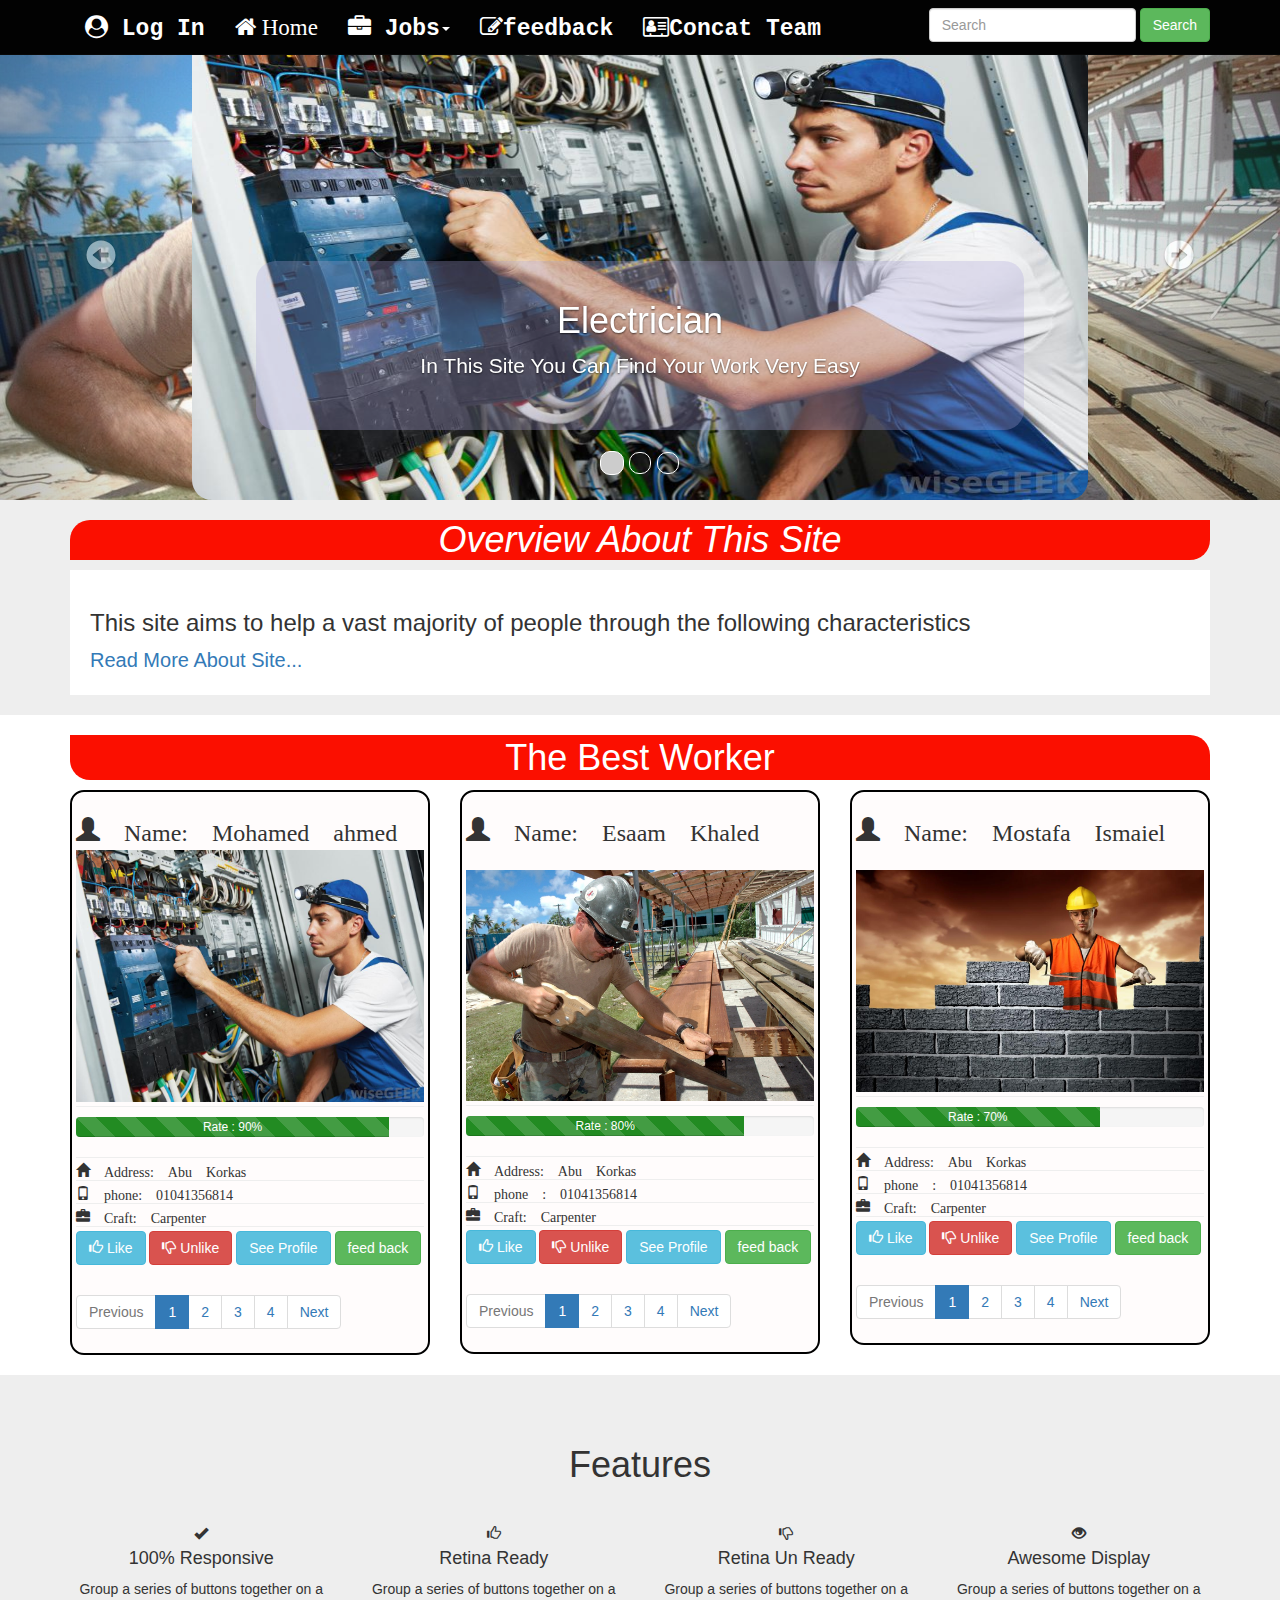
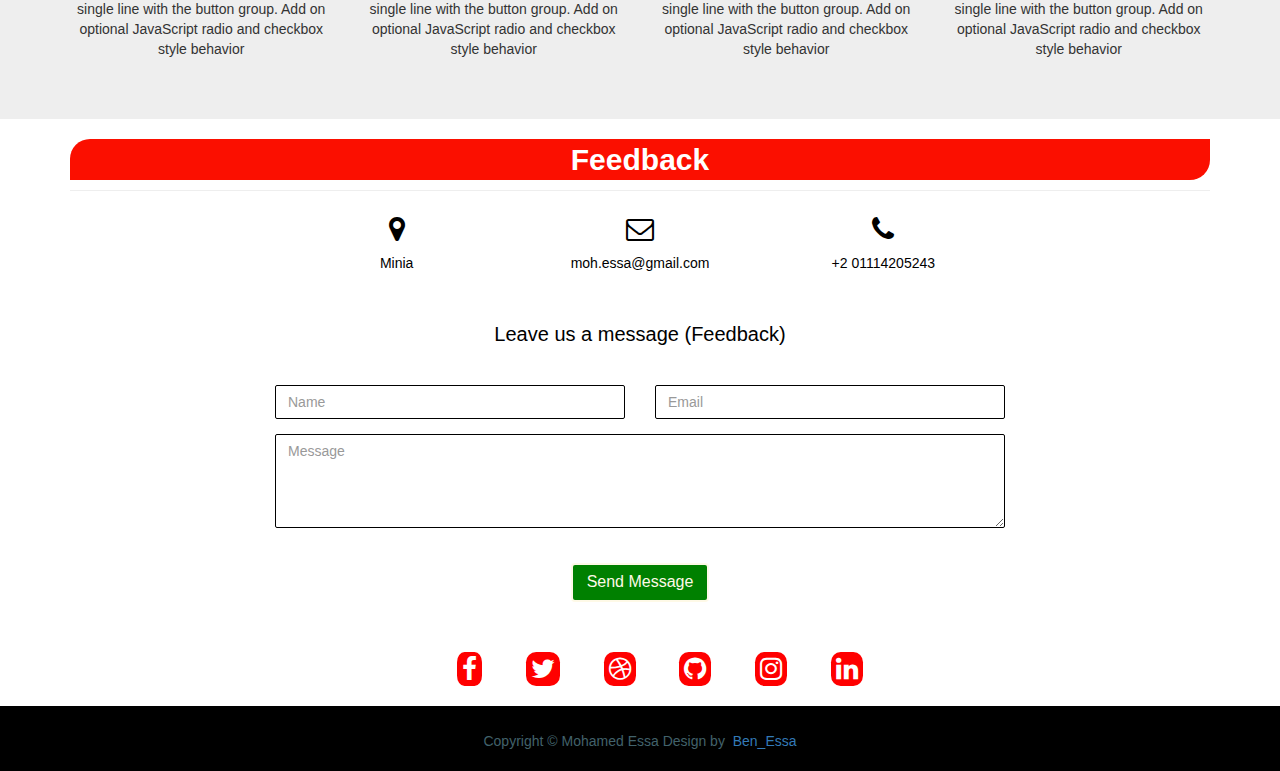
<file: index.html>
<html lang="ar">
	<head>
		<title>ben essa</title>
		<meta charset="utf-8">
		<!--meta for internet explorer-->
		<meta http-equiv="X-UA-Compatible" content="IE=edge">
		<!--meta foe mobiles -->
		<meta name="viewport" content="width=device-width, initial-scale=1">
		<link rel="stylesheet" href="css/bootstrap.css">
		<link rel="stylesheet" href="css/font-awesome.min.css">
		<link rel="stylesheet" href="css/style.css">
		<script src="js/html5shiv.min.js"></script>
		<script src="js/respond.min.js"></script>
	</head>
	<body>
					<nav class="navbar navbar-default navbar-fixed-top navbar-inverse">
			  <div class="container">
				<!-- Brand and toggle get grouped for better mobile display -->
				  <div class="navbar-header">
					<button type="button" class="navbar-toggle collapsed" data-toggle="collapse" data-target="#bs-example-navbar-collapse-1" aria-expanded="false">
						<span class="sr-only">Toggle navigation</span>
						<span class="icon-bar"></span>
						<span class="icon-bar"></span>
						<span class="icon-bar"></span>
					  </button>
					</div>

				<!-- Collect the nav links, forms, and other content for toggling -->
				<div class="collapse navbar-collapse" id="bs-example-navbar-collapse-1">
				  <ul class="nav navbar-nav">
					<li><a target="_blank" href="login.html"><i class="fa fa-user-circle" aria-hidden="true"></i>&shy; Log In</a></li>
					<li><a class="active" href="index.html"><i class="fa fa-home">&shy; Home</i></a></li>
					<li class="dropdown">
					  <a href="#" class="dropdown-toggle" data-toggle="dropdown" role="button" aria-
					   haspopup="true"aria-expanded="false"><i class="fa fa-briefcase" aria-hidden="true"></i>&shy; Jobs<span class="caret"></span></a> 
					  <ul class="dropdown-menu">
						<li><a href="electric.html" target="_blank">Electrician</a></li>
						<li><a href="masoon.html" target="_blank">Builder</a></li>
						<li><a href="carp.html" target="_blank">Carpenter</a></li>
						<li role="separator" class="divider"></li>
						<li><a href="cleaner.html">Cleaner</a></li>
						<li role="separator" class="divider"></li>
						<li><a href="#">Plumber</a></li>
					  </ul>
					</li>
					  <li><a href="#contact-section"><i class="fa fa-pencil-square-o" aria-hidden="true"></i>feedback</a></li>
					  <li><a href="team.html" target="_blank"><i class="fa fa-address-card-o" aria-hidden="true"></i>Concat Team</a></li>
				  </ul>
				  <form class="navbar-form navbar-right">
					<div class="form-group">
					  <input type="text" width="30px" height="5px" class="form-control"
					   placeholder="Search">
					</div>
					<button type="submit" class="btn btn-success">Search</button>
				  </form>
				  <ul class="nav navbar-nav navbar-right">
				  </ul>
				</div><!-- /.navbar-collapse -->
			  </div><!-- /.container-fluid -->
			</nav>
		<div id="mm" class="carousel slide" data-ride="carousel">
  <!-- Indicators -->
		  <ol class="carousel-indicators">
			<li data-target="#mm" data-slide-to="0" class="active"></li>
			<li data-target="#mm" data-slide-to="1"></li>
			<li data-target="#mm" data-slide-to="2"></li>
		  </ol>

  <!-- Wrapper for slides -->
		  <div class="carousel-inner" role="listbox">
			<div class="item active">
			  <img src="images/electrician.jpg" alt="...">
			  <div class="carousel-caption hidden-xs">
				<h1>Electrician</h1>
				<p class="lead">in this site you can find your work very easy</p>
			  </div>
			</div>
			<div class="item">
			  <img src="images/banaa.jpg" alt="...">
			  <div class="carousel-caption hidden-xs">
				<h1>Builder</h1>
				<p class="lead">in this site you can find your work very easy any thing about buldings who you want 
				to achieve your work</p>
			  </div>
			</div>
			<div class="item">
			  <img src="images/carpenter.jpg" alt="...">
			  <div class="carousel-caption hidden-xs">
				<h1>Carpenter</h1>
				<p class="lead">in this site you can find your work very easy we provide to you the most of the 
				best carpenter in Minia</p>
			  </div>
			</div>
		  </div>
  <!-- Controls -->
		  <a class="left carousel-control" href="#mm" role="button" data-slide="prev">
			<span class="glyphicon glyphicon-chevron-left" aria-hidden="true"></span>
			<span class="sr-only">Previous</span>
		  </a>
		  <a class="right carousel-control" href="#mm" role="button" data-slide="next">
			<span class="glyphicon glyphicon-chevron-right" aria-hidden="true"></span>
			<span class="sr-only">Next</span>
		  </a>
		</div>
       <div class="info_site">
       <div class="container">
       	<div class="row">
       		<div class="col-lg-12">
       			<div class="head_info">
       			<h1 style="background-color:#FB0F00;color: white;border-radius: 20px 0px;"><i>Overview About This site</i></h1>
       			</div>
       		</div>
       		<div class="col-lg-12">
       		 <div id="accordion">
      		   <h3>This site aims to help a vast majority of people through the following characteristics</h3>
       		   <div class="card">
				  <div class="card-header">
					<a style="font-size: 20px;" class="collapsed card-link" data-toggle="collapse" 
					data-parent="#accordion" href="#collapseTwo">
					Read More About Site...
				  </a>
				  </div>
				  <div id="collapseTwo" class="collapse">
					<div class="card-body">
					  <pre style="font-size: 16px;text-align: left;">
•	Allow people to choose various jobs (plumber woodworker cabinetmaker 
		ironsmith paver engraver ...............)
•	Allow people to choose between available workers 
•	Allow people to communicate with the desired worker 
•	Allow people to see a real work for the desired worker 
•	Allow the worker to upload its personal details (name – address – phone 
		number(s) – email - Facebook profile link ……………)
•	Allow the worker to upload its real world work to attract people to him and 
		to help people to rate him  
•	The website will display the workers according to their vote rate 
•	The project allow the construction companies to choose the 
		enterprisers(contractors)
•	The project allow people to login in the website to benefit from the 
				available offers 
					  </pre>
					</div>
				  </div>
				</div>
			  </div>
       	  </div>
       	</div>
       </div>
       </div>
        <section class="our-skils">
            <div class="container">
               <h1 style="text-align: center;background-color:#FB0F00;text-transform: capitalize; padding: 3px;color: white;border-bottom-left-radius: 20px;border-top-right-radius: 20px;">the best worker</h1>
                <div class="row">
                    <div class="col-md-4">
                        <div class="skils-progress">
                           <span class="glyphicons glyphicons-user"></span>
                            <h3 class="glyphicon glyphicon-user">&shy; Name: Mohamed ahmed</h3>
                            <ul class="list-unstyled">
                      		  <li><img src="images/electrician.jpg" class="img-responsive"></li><hr>
                        	</ul> 
						<div class="progress">
						  <div class="progress-bar progress-bar-striped active" role="progressbar" style="width: 90%" aria-valuenow="90" aria-valuemin="0" aria-valuemax="100">Rate : 90%</div>
						</div><hr>
                            <ul class="list-unstyled">
                            	<li class="glyphicon glyphicon-home">&shy; Address: Abu Korkas</li><hr>
                            	<li class="glyphicon glyphicon-phone">&shy; phone: 01041356814</li><hr>
                            	<li class="glyphicon glyphicon-briefcase">&shy; Craft: Carpenter </li>
                            	<hr>
                            	<li class="btn btn-info btn-md">
								  <span class="glyphicon glyphicon-thumbs-up"></span> Like
								</li>
                           	    <li class="btn btn-danger btn-md">
								  <span class="glyphicon glyphicon-thumbs-down"></span> Unlike
								</li>
                            	<li class="btn btn-info">See Profile</li>
                            	<li class="btn btn-success">feed back</li>
                            </ul>
                            <ul class="pagination">
							  <li class="page-item disabled"><a class="page-link" href="#">Previous</a></li>
							  <li class="page-item active"><a class="page-link" href="#">1</a></li>
							  <li class="page-item"><a class="page-link" href="#">2</a></li>
							  <li class="page-item"><a class="page-link" href="#">3</a></li>
							  <li class="page-item"><a class="page-link" href="#">4</a></li>
							  <li class="page-item"><a class="page-link" href="#">Next</a></li>
							</ul>
                        </div>
                    </div>
                    <div class="col-md-4"> 
                        <div class="skils-progress">
                            <h3 class="glyphicon glyphicon-user">&shy; Name: Esaam Khaled</h3>
                            <ul class="list-unstyled">
                            <li><br></li>
                      		  <li><img src="images/carpenter.jpg" class="img-responsive"></li><hr>
                        	</ul>    
                            <div class="progress">
                                <div class="progress-bar progress-bar-striped active" role="progressbar"
                                     aria-valuenow="80" aria-valuein="0" aria-valuemax="100"
                                    style="width: 80%;" >Rate : 80%</div>
                            </div><hr>
                            <ul class="list-unstyled">
                            	<li></li>
                            	<li class="glyphicon glyphicon-home">&shy; Address: Abu Korkas</li><hr>
                            	<li class="glyphicon glyphicon-phone">&shy; phone : 01041356814</li><hr>
                            	<li class="glyphicon glyphicon-briefcase">&shy; Craft: Carpenter </li>
                            	<hr>
                            	<li class="btn btn-info btn-md">
								  <span class="glyphicon glyphicon-thumbs-up"></span> Like
								</li>
                           	    <li class="btn btn-danger btn-md">
								  <span class="glyphicon glyphicon-thumbs-down"></span> Unlike
								</li>
                            	<li class="btn btn-info">See Profile</li>
                            	<li class="btn btn-success">feed back</li>
                            </ul>
                            <ul class="pagination">
							  <li class="page-item disabled"><a class="page-link" href="#">Previous</a></li>
							  <li class="page-item active"><a class="page-link" href="#">1</a></li>
							  <li class="page-item"><a class="page-link" href="#">2</a></li>
							  <li class="page-item"><a class="page-link" href="#">3</a></li>
							  <li class="page-item"><a class="page-link" href="#">4</a></li>
							  <li class="page-item"><a class="page-link" href="#">Next</a></li>
							</ul>
                        </div>
                    </div>
                    <div class="col-md-4">
                        <div class="skils-progress">
                        <h3 class="glyphicon glyphicon-user">&shy; Name: Mostafa Ismaiel</h3>
                        <ul class="list-unstyled">
                        <li><br></li>	
                        <li><img src="images/mason.jpg" class="img-responsive"></li><hr>
                        </ul>    
                            <div class="progress">
                                <div class="progress-bar progress-bar-striped
                                     active" role="progressbar"
                                     aria-valuenow="70" aria-valuein="0" aria-valuemax="100"
                                    style="width: 70%;" >Rate : 70%</div>
                            </div><hr>
                            <ul class="list-unstyled">
                            	<li></li>
                            	<li class="glyphicon glyphicon-home">&shy; Address: Abu Korkas</li><hr>
                            	<li class="glyphicon glyphicon-phone">&shy; phone : 01041356814</li><hr>
                            	<li class="glyphicon glyphicon-briefcase">&shy; Craft: Carpenter </li>
                            	<hr>
                            	<li class="btn btn-info btn-md">
								  <span class="glyphicon glyphicon-thumbs-up"></span> Like
								</li>
                           	    <li class="btn btn-danger btn-md">
								  <span class="glyphicon glyphicon-thumbs-down"></span> Unlike
								</li>
                            	<li class="btn btn-info">See Profile</li>
                            	<li class="btn btn-success">feed back</li>
                            </ul>
                            <ul class="pagination">
							  <li class="page-item disabled"><a class="page-link" href="#">Previous</a></li>
							  <li class="page-item active"><a class="page-link" href="#">1</a></li>
							  <li class="page-item"><a class="page-link" href="#">2</a></li>
							  <li class="page-item"><a class="page-link" href="#">3</a></li>
							  <li class="page-item"><a class="page-link" href="#">4</a></li>
							  <li class="page-item"><a class="page-link" href="#">Next</a></li>
							</ul>
                        </div>
                    </div>
                </div>
            </div>
        </section>
        <section class="features text-center">
            <div class="container">
                <h1> Features </h1>
                <div class="row">
                    <div class="col-lg-3 col-md-6 ">
                        <div class="feat">
                           <span class="glyphicon glyphicon-ok" aria-hidden="true"></span>
                           <h4>100% Responsive</h4>
                           <p>Group a series of buttons together on a single line with the button group.
                               Add on optional JavaScript radio and checkbox style behavior</p>
                        </div>
                    </div>
                      <div class="col-lg-3 col-md-6 ">
                        <div class="feat">
                           <span class="glyphicon glyphicon-thumbs-up" aria-hidden="true"></span>
                           <h4>Retina Ready</h4>
                           <p>Group a series of buttons together on a single line with the button group.
                               Add on optional JavaScript radio and checkbox style behavior</p>
                        </div>
                    </div>
                      <div class="col-lg-3 col-md-6 ">
                        <div class="feat">
                           <span class="glyphicon glyphicon-thumbs-down" aria-hidden="true"></span>
                           <h4>Retina Un Ready</h4>
                           <p>Group a series of buttons together on a single line with the button group.
                               Add on optional JavaScript radio and checkbox style behavior</p>
                        </div>
                    </div>
                      <div class="col-lg-3 col-md-6">
                        <div class="feat">
                           <span class="glyphicon glyphicon-eye-open" aria-hidden="true"></span>
                           <h4>Awesome Display</h4>
                           <p>Group a series of buttons together on a single line with the button group.
                               Add on optional JavaScript radio and checkbox style behavior</p>
                        </div>
                    </div>

                </div>
            </div>
        </section>
	
        <div id="contact-section" class="text-center">
  <div class="container">
    <div class="section-title wow fadeInDown">
      <h2 style="background-color:#FB0F00; border-radius: 20px 0px;color: white;padding: 4px;"><strong>Feedback</strong></h2>
      <hr><br>
    </div>
    <div class="col-md-8 col-md-offset-2 wow fadeInUp" data-wow-delay="200ms">
      <div class="col-md-4"> <i class="fa fa-map-marker fa-2x"></i>
		  <p>Minia</p><br>
      </div>
      <div class="col-md-4"> <i class="fa fa-envelope-o fa-2x"></i>
        <p>moh.essa@gmail.com</p>
      </div>
      <div class="col-md-4"> <i class="fa fa-phone fa-2x"></i>
        <p> +2 01114205243</p>
      </div>
      <div class="clearfix"></div>
    </div>
    <div class="col-md-8 col-md-offset-2 wow fadeInUp" data-wow-delay="400ms">
	<h3>Leave us a message (Feedback)</h3>
      <form name="sentMessage" id="contactForm" novalidate>
        <div class="row">
          <div class="col-md-6">
            <div class="form-group">
              <input type="text" id="name" class="form-control" placeholder="Name" required="required">
              <p class="help-block text-danger"></p>
            </div>
          </div>
          <div class="col-md-6">
            <div class="form-group">
              <input type="email" id="email" class="form-control" placeholder="Email" required="required">
              <p class="help-block text-danger"></p>
            </div>
          </div>
        </div>
        <div class="form-group">
          <textarea name="message" id="message" class="form-control" rows="4" placeholder="Message" required></textarea>
          <p class="help-block text-danger"></p>
        </div>
        <div id="success"></div>
        <button type="submit" class="btn btn-default">Send Message</button>
      </form>
      <div class="social">
        <ul>
          <li><a href="https://www.facebook.com/profile.php?id=100006778296166"><i class="fa fa-facebook"></i></a></li>
          <li><a href="#"><i class="fa fa-twitter"></i></a></li>
          <li><a href="#"><i class="fa fa-dribbble"></i></a></li>
          <li><a href="https://github.com/benessaessa"><i class="fa fa-github"></i></a></li>
          <li><a href="https://instagram.com/moh.essa2020"><i class="fa fa-instagram"></i></a></li>
          <li><a href="https://www.linkedin.com/public-profile/settings?trk=d_flagship3_profile_self_view_public_profile&lipi=urn%3Ali%3Apage%3Ad_flagship3_profile_self_edit_contact_info%3BxvSMhcr7S72y%2FeOgKqIT%2BQ%3D%3D"><i class="fa fa-linkedin"></i></a></li>
        </ul>
      </div>
    </div>
  </div>
</div>
       <div id="footer">
  <div class="container">
      <p>Copyright © Mohamed Essa Design by <a href="https://www.facebook.com/profile.php?id=100006778296166" >&shy; Ben_Essa</a></p>
  </div>
</div>
        
		<script src="js/jquery-3.2.0.min.js"></script>
		<script src="js/bootstrap.min.js"></script>
	</body>
</html>
</file>
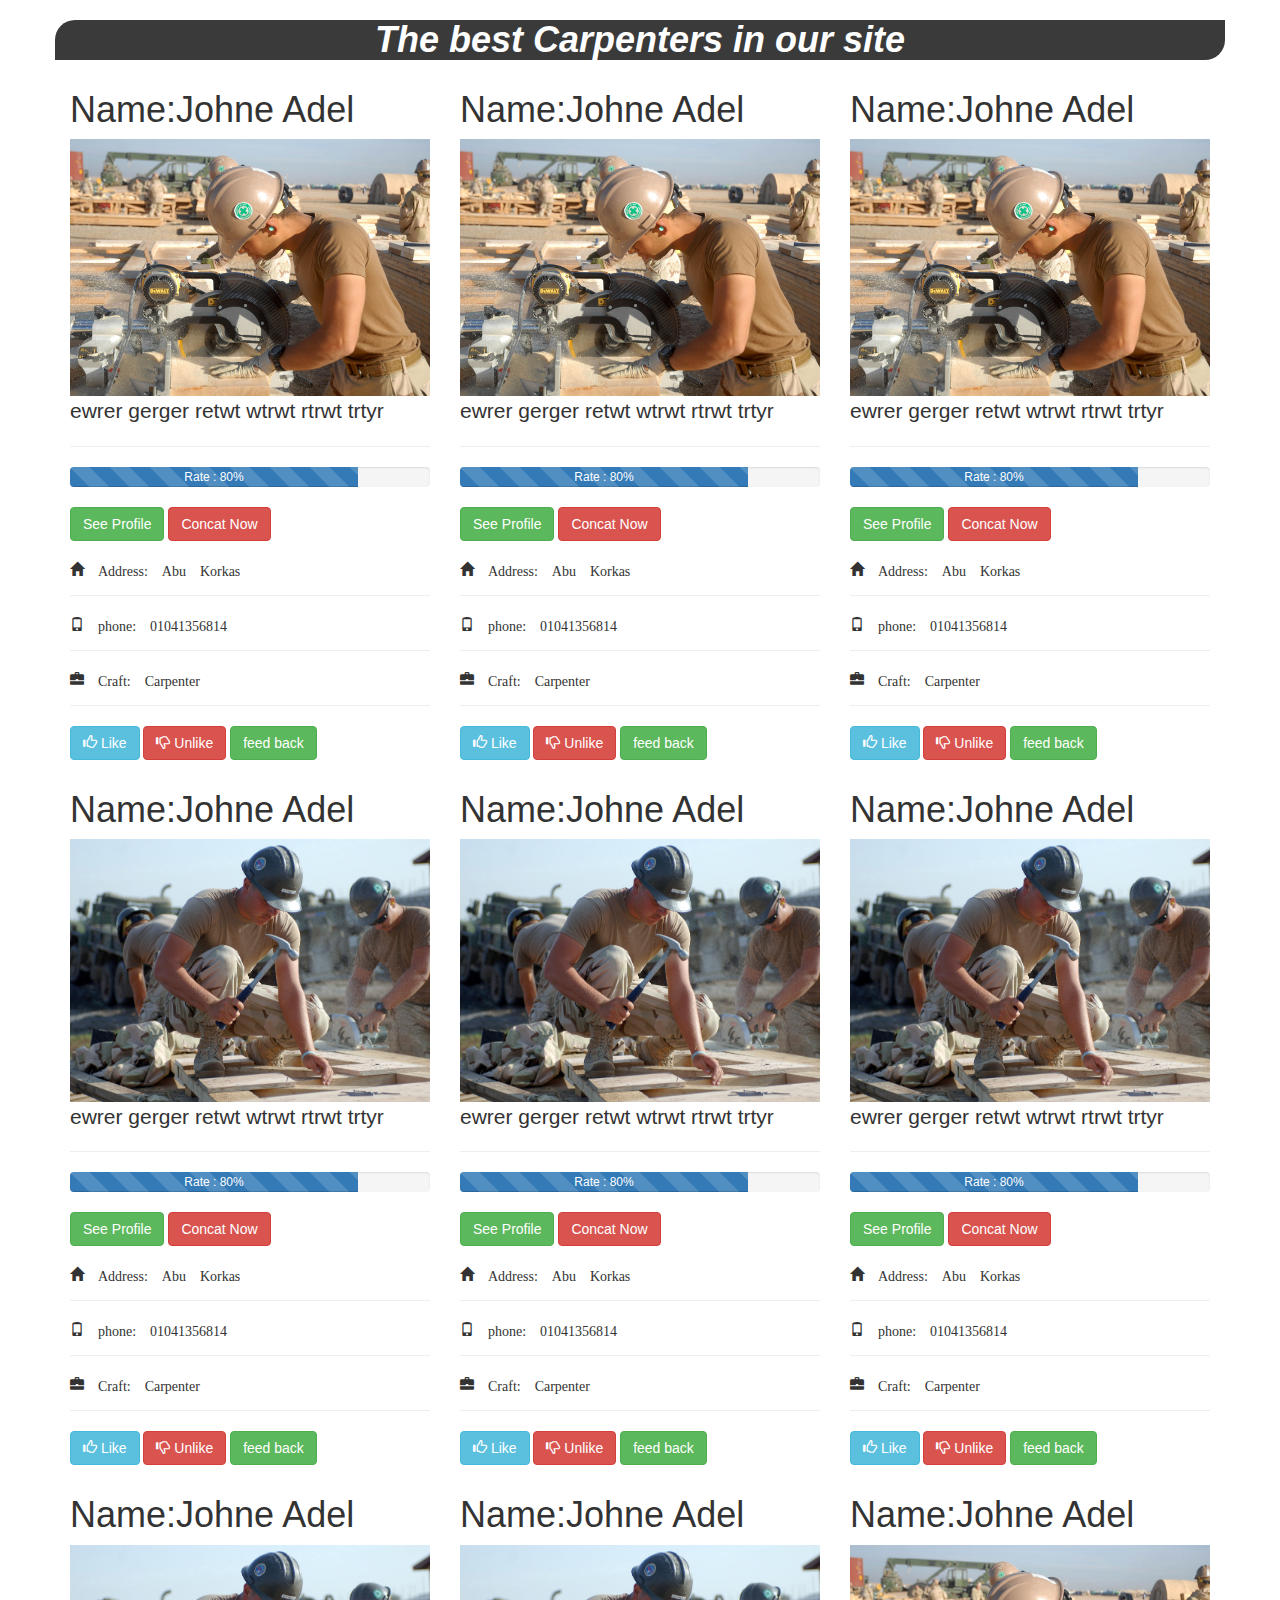
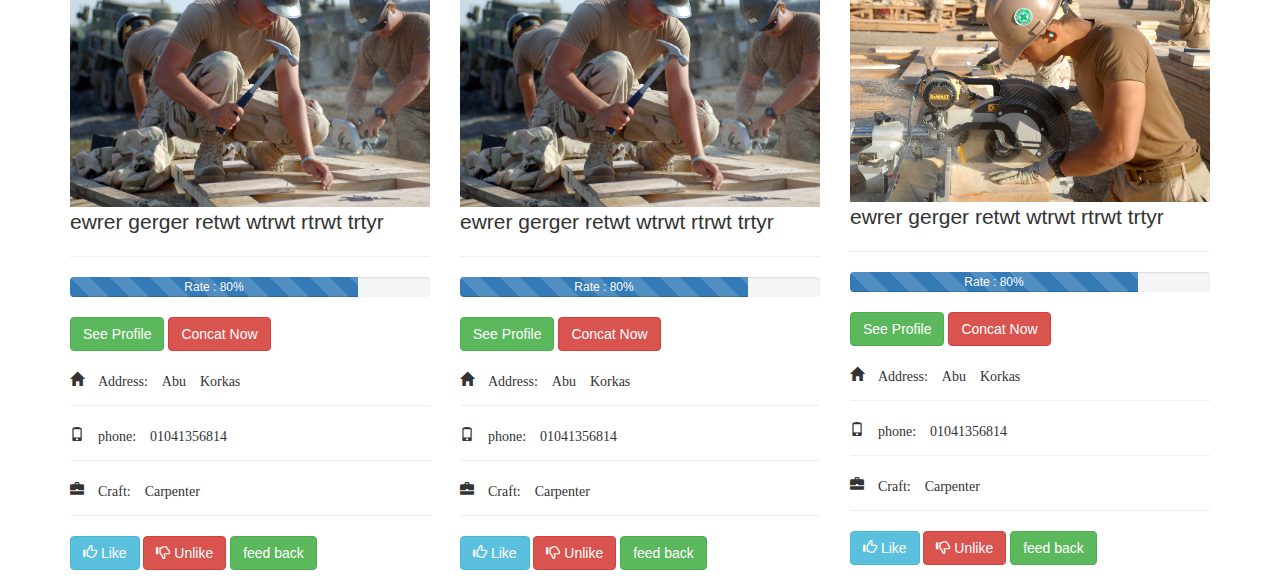
<file: carp.html>
<html>
	<head>
		<title>arpenter</title>
		<meta charset="utf-8">
		<link rel="stylesheet" href="css/bootstrap.css">
		<link rel="stylesheet" href="css/font-awesome.min.css">
		<script src="js/html5shiv.min.js"></script>
		<script src="js/respond.min.js"></script>
		</style>
	</head>
	<body>
		<div class="worker">
		     <div class="container">	
				<div class="row">
					<h1 style="text-align: center;background-color: #3A3A3A;color: white;font-weight: bold;border-radius: 20px 0px;"><i>The best Carpenters in our site</i></h1>
					<div class="col-lg-4">
						<div class="worker_1">
							<h1>Name:Johne Adel</h1>
							<img class="img-responsive" src="images/carpe.jpg">
							<p class="lead">ewrer gerger retwt wtrwt rtrwt trtyr </p><hr>
							<div class="progress">
							  <div class="progress-bar progress-bar-striped active" role="progressbar" style="width: 80%" aria-valuenow="90" aria-valuemin="0" aria-valuemax="100">Rate : 80%</div>
							</div>
							<button class="btn btn-success">See Profile</button>
							<button class="btn btn-danger">Concat Now</button><br><br>
							<ul class="list-unstyled">
                            	<li class="glyphicon glyphicon-home">&shy; Address: Abu Korkas</li><hr>
                            	<li class="glyphicon glyphicon-phone">&shy; phone: 01041356814</li><hr>
                            	<li class="glyphicon glyphicon-briefcase">&shy; Craft: Carpenter </li>
                            	<hr>
                            	<li class="btn btn-info btn-md">
								  <span class="glyphicon glyphicon-thumbs-up"></span> Like
								</li>
                           	    <li class="btn btn-danger btn-md">
								  <span class="glyphicon glyphicon-thumbs-down"></span> Unlike
								</li>
                            	<li class="btn btn-success">feed back</li>
                            </ul>
						</div>
					</div>
	     	
	     			<div class="col-lg-4">
						<div class="worker_1">
							<h1>Name:Johne Adel</h1>
							<img class="img-responsive" src="images/carpe.jpg">
							<p class="lead">ewrer gerger retwt wtrwt rtrwt trtyr </p><hr>
							<div class="progress">
							  <div class="progress-bar progress-bar-striped active" role="progressbar" style="width: 80%" aria-valuenow="90" aria-valuemin="0" aria-valuemax="100">Rate : 80%</div>
							</div>
							<button class="btn btn-success">See Profile</button>
							<button class="btn btn-danger">Concat Now</button><br><br>
							<ul class="list-unstyled">
                            	<li class="glyphicon glyphicon-home">&shy; Address: Abu Korkas</li><hr>
                            	<li class="glyphicon glyphicon-phone">&shy; phone: 01041356814</li><hr>
                            	<li class="glyphicon glyphicon-briefcase">&shy; Craft: Carpenter </li>
                            	<hr>
                            	<li class="btn btn-info btn-md">
								  <span class="glyphicon glyphicon-thumbs-up"></span> Like
								</li>
                           	    <li class="btn btn-danger btn-md">
								  <span class="glyphicon glyphicon-thumbs-down"></span> Unlike
								</li>
                            	<li class="btn btn-success">feed back</li>
                            </ul>
						</div>
					</div>
	     	
	     			<div class="col-lg-4">
						<div class="worker_1">
							<h1>Name:Johne Adel</h1>
							<img class="img-responsive" src="images/carpe.jpg">
							<p class="lead">ewrer gerger retwt wtrwt rtrwt trtyr </p><hr>
							<div class="progress">
							  <div class="progress-bar progress-bar-striped active" role="progressbar" style="width: 80%" aria-valuenow="90" aria-valuemin="0" aria-valuemax="100">Rate : 80%</div>
							</div>
							<button class="btn btn-success">See Profile</button>
							<button class="btn btn-danger">Concat Now</button><br><br>
							<ul class="list-unstyled">
                            	<li class="glyphicon glyphicon-home">&shy; Address: Abu Korkas</li><hr>
                            	<li class="glyphicon glyphicon-phone">&shy; phone: 01041356814</li><hr>
                            	<li class="glyphicon glyphicon-briefcase">&shy; Craft: Carpenter </li>
                            	<hr>
                            	<li class="btn btn-info btn-md">
								  <span class="glyphicon glyphicon-thumbs-up"></span> Like
								</li>
                           	    <li class="btn btn-danger btn-md">
								  <span class="glyphicon glyphicon-thumbs-down"></span> Unlike
								</li>
                            	<li class="btn btn-success">feed back</li>
                            </ul>
						</div>
					</div>
					<div class="col-lg-4">
						<div class="worker_1">
							<h1>Name:Johne Adel</h1>
							<img class="img-responsive" src="images/carp.jpg">
							<p class="lead">ewrer gerger retwt wtrwt rtrwt trtyr </p><hr>
							<div class="progress">
							  <div class="progress-bar progress-bar-striped active" role="progressbar" style="width: 80%" aria-valuenow="90" aria-valuemin="0" aria-valuemax="100">Rate : 80%</div>
							</div>
							<button class="btn btn-success">See Profile</button>
							<button class="btn btn-danger">Concat Now</button><br><br>
							<ul class="list-unstyled">
                            	<li class="glyphicon glyphicon-home">&shy; Address: Abu Korkas</li><hr>
                            	<li class="glyphicon glyphicon-phone">&shy; phone: 01041356814</li><hr>
                            	<li class="glyphicon glyphicon-briefcase">&shy; Craft: Carpenter </li>
                            	<hr>
                            	<li class="btn btn-info btn-md">
								  <span class="glyphicon glyphicon-thumbs-up"></span> Like
								</li>
                           	    <li class="btn btn-danger btn-md">
								  <span class="glyphicon glyphicon-thumbs-down"></span> Unlike
								</li>
                            	<li class="btn btn-success">feed back</li>
                            </ul>
						</div>
					</div>
	     	
	     			<div class="col-lg-4">
						<div class="worker_1">
							<h1>Name:Johne Adel</h1>
							<img class="img-responsive" src="images/carp.jpg">
							<p class="lead">ewrer gerger retwt wtrwt rtrwt trtyr </p><hr>
							<div class="progress">
							  <div class="progress-bar progress-bar-striped active" role="progressbar" style="width: 80%" aria-valuenow="90" aria-valuemin="0" aria-valuemax="100">Rate : 80%</div>
							</div>
							<button class="btn btn-success">See Profile</button>
							<button class="btn btn-danger">Concat Now</button><br><br>
							<ul class="list-unstyled">
                            	<li class="glyphicon glyphicon-home">&shy; Address: Abu Korkas</li><hr>
                            	<li class="glyphicon glyphicon-phone">&shy; phone: 01041356814</li><hr>
                            	<li class="glyphicon glyphicon-briefcase">&shy; Craft: Carpenter </li>
                            	<hr>
                            	<li class="btn btn-info btn-md">
								  <span class="glyphicon glyphicon-thumbs-up"></span> Like
								</li>
                           	    <li class="btn btn-danger btn-md">
								  <span class="glyphicon glyphicon-thumbs-down"></span> Unlike
								</li>
                            	<li class="btn btn-success">feed back</li>
                            </ul>
						</div>
					</div>
	     	
	     			<div class="col-lg-4">
						<div class="worker_1">
							<h1>Name:Johne Adel</h1>
							<img class="img-responsive" src="images/carp.jpg">
							<p class="lead">ewrer gerger retwt wtrwt rtrwt trtyr </p><hr>
							<div class="progress">
							  <div class="progress-bar progress-bar-striped active" role="progressbar" style="width: 80%" aria-valuenow="90" aria-valuemin="0" aria-valuemax="100">Rate : 80%</div>
							</div>
							<button class="btn btn-success">See Profile</button>
							<button class="btn btn-danger">Concat Now</button><br><br>
							<ul class="list-unstyled">
                            	<li class="glyphicon glyphicon-home">&shy; Address: Abu Korkas</li><hr>
                            	<li class="glyphicon glyphicon-phone">&shy; phone: 01041356814</li><hr>
                            	<li class="glyphicon glyphicon-briefcase">&shy; Craft: Carpenter </li>
                            	<hr>
                            	<li class="btn btn-info btn-md">
								  <span class="glyphicon glyphicon-thumbs-up"></span> Like
								</li>
                           	    <li class="btn btn-danger btn-md">
								  <span class="glyphicon glyphicon-thumbs-down"></span> Unlike
								</li>
                            	<li class="btn btn-success">feed back</li>
                            </ul>
						</div>
					</div>
					<div class="col-lg-4">
					<div class="worker_1">
							<h1>Name:Johne Adel</h1>
							<img class="img-responsive" src="images/carp.jpg">
							<p class="lead">ewrer gerger retwt wtrwt rtrwt trtyr </p><hr>
							<div class="progress">
							  <div class="progress-bar progress-bar-striped active" role="progressbar" style="width: 80%" aria-valuenow="90" aria-valuemin="0" aria-valuemax="100">Rate : 80%</div>
							</div>
							<button class="btn btn-success">See Profile</button>
							<button class="btn btn-danger">Concat Now</button><br><br>
							<ul class="list-unstyled">
                            	<li class="glyphicon glyphicon-home">&shy; Address: Abu Korkas</li><hr>
                            	<li class="glyphicon glyphicon-phone">&shy; phone: 01041356814</li><hr>
                            	<li class="glyphicon glyphicon-briefcase">&shy; Craft: Carpenter </li>
                            	<hr>
                            	<li class="btn btn-info btn-md">
								  <span class="glyphicon glyphicon-thumbs-up"></span> Like
								</li>
                           	    <li class="btn btn-danger btn-md">
								  <span class="glyphicon glyphicon-thumbs-down"></span> Unlike
								</li>
                            	<li class="btn btn-success">feed back</li>
                            </ul>
						</div>
					</div>
	     	
	     			<div class="col-lg-4">
						<div class="worker_1">
							<h1>Name:Johne Adel</h1>
							<img class="img-responsive" src="images/carp.jpg">
							<p class="lead">ewrer gerger retwt wtrwt rtrwt trtyr </p><hr>
							<div class="progress">
							  <div class="progress-bar progress-bar-striped active" role="progressbar" style="width: 80%" aria-valuenow="90" aria-valuemin="0" aria-valuemax="100">Rate : 80%</div>
							</div>
							<button class="btn btn-success">See Profile</button>
							<button class="btn btn-danger">Concat Now</button><br><br>
							<ul class="list-unstyled">
                            	<li class="glyphicon glyphicon-home">&shy; Address: Abu Korkas</li><hr>
                            	<li class="glyphicon glyphicon-phone">&shy; phone: 01041356814</li><hr>
                            	<li class="glyphicon glyphicon-briefcase">&shy; Craft: Carpenter </li>
                            	<hr>
                            	<li class="btn btn-info btn-md">
								  <span class="glyphicon glyphicon-thumbs-up"></span> Like
								</li>
                           	    <li class="btn btn-danger btn-md">
								  <span class="glyphicon glyphicon-thumbs-down"></span> Unlike
								</li>
                            	<li class="btn btn-success">feed back</li>
                            </ul>
						</div>
					</div>
	     	
	     			<div class="col-lg-4">
						<div class="worker_1">
							<h1>Name:Johne Adel</h1>
							<img class="img-responsive" src="images/carpe.jpg">
							<p class="lead">ewrer gerger retwt wtrwt rtrwt trtyr </p><hr>
							<div class="progress">
							  <div class="progress-bar progress-bar-striped active" role="progressbar" style="width: 80%" aria-valuenow="90" aria-valuemin="0" aria-valuemax="100">Rate : 80%</div>
							</div>
							<button class="btn btn-success">See Profile</button>
							<button class="btn btn-danger">Concat Now</button><br><br>
							<ul class="list-unstyled">
                            	<li class="glyphicon glyphicon-home">&shy; Address: Abu Korkas</li><hr>
                            	<li class="glyphicon glyphicon-phone">&shy; phone: 01041356814</li><hr>
                            	<li class="glyphicon glyphicon-briefcase">&shy; Craft: Carpenter </li>
                            	<hr>
                            	<li class="btn btn-info btn-md">
								  <span class="glyphicon glyphicon-thumbs-up"></span> Like
								</li>
                           	    <li class="btn btn-danger btn-md">
								  <span class="glyphicon glyphicon-thumbs-down"></span> Unlike
								</li>
                            	<li class="btn btn-success">feed back</li>
                            </ul>
						</div>
					</div>
					
					
				 </div>
		     </div>
		</div>
		<script src="js/jquery-3.2.0.min.js"></script>
		<script src="js/bootstrap.min.js"></script>
	</body>
</html>
</file>
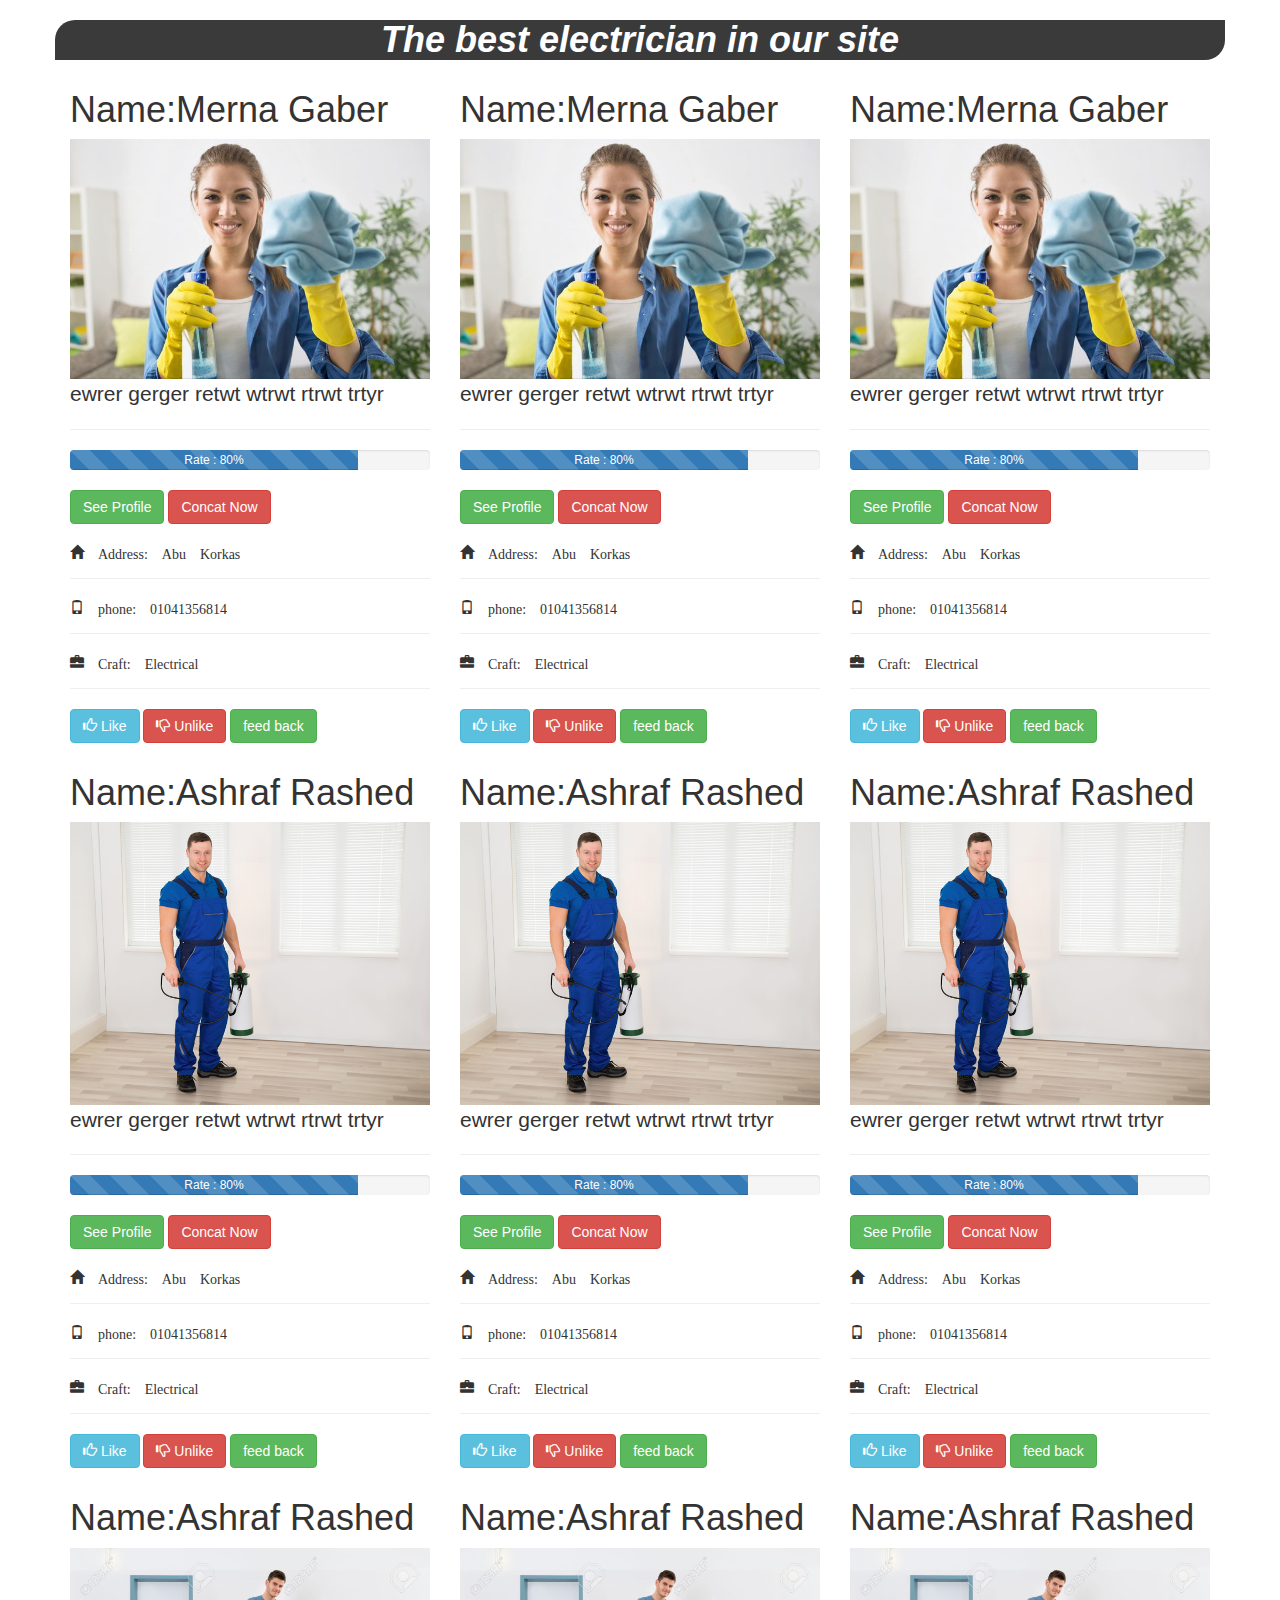
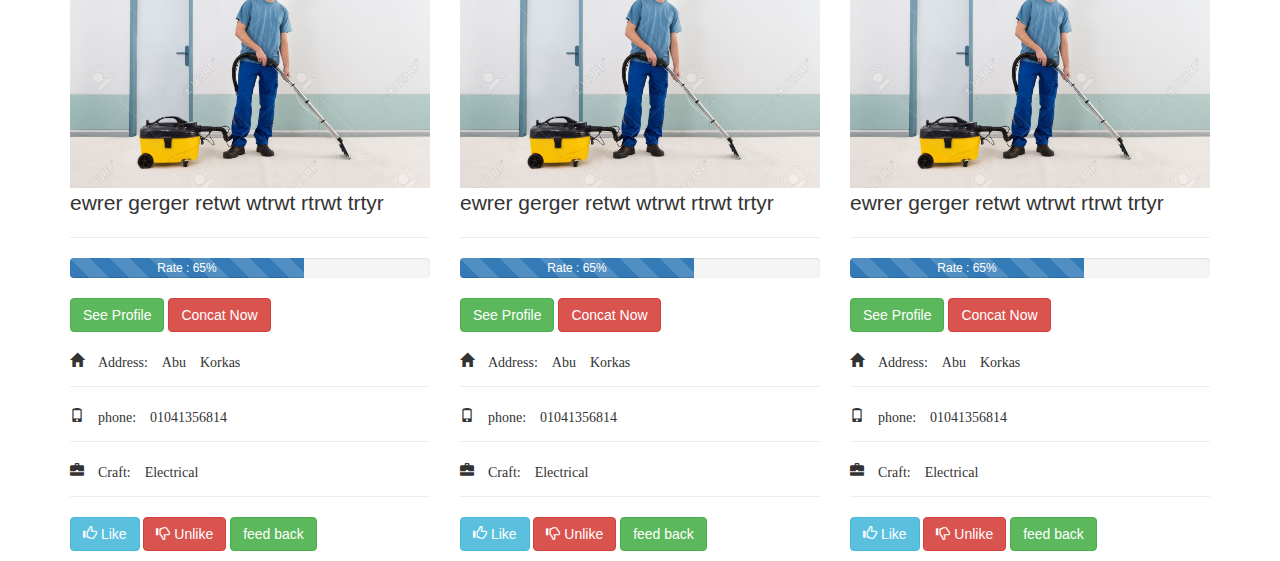
<file: cleaner.html>
<html>
	<head>
		<title>Cleaner</title>
		<meta charset="utf-8">
		<link rel="stylesheet" href="css/bootstrap.css">
		<link rel="stylesheet" href="css/font-awesome.min.css">
		<script src="js/html5shiv.min.js"></script>
		<script src="js/respond.min.js"></script>
		</style>
	</head>
	<body>
		<div class="worker">
		     <div class="container">	
				<div class="row">
					<h1 style="text-align: center;background-color: #3A3A3A;color: white;font-weight: bold;border-radius: 20px 0px;"><i>The best electrician in our site</i></h1>
					<div class="col-lg-4">
						<div class="worker_1">
							<h1>Name:Merna Gaber</h1>
							<img class="img-responsive" src="images/Cleaner.jpg">
							<p class="lead">ewrer gerger retwt wtrwt rtrwt trtyr </p><hr>
							<div class="progress">
							  <div class="progress-bar progress-bar-striped active" role="progressbar" style="width: 80%" aria-valuenow="90" aria-valuemin="0" aria-valuemax="100">Rate : 80%</div>
							</div>
							<button class="btn btn-success">See Profile</button>
							<button class="btn btn-danger">Concat Now</button><br><br>
							<ul class="list-unstyled">
                            	<li class="glyphicon glyphicon-home">&shy; Address: Abu Korkas</li><hr>
                            	<li class="glyphicon glyphicon-phone">&shy; phone: 01041356814</li><hr>
                            	<li class="glyphicon glyphicon-briefcase">&shy; Craft: Electrical </li>
                            	<hr>
                            	<li class="btn btn-info btn-md">
								  <span class="glyphicon glyphicon-thumbs-up"></span> Like
								</li>
                           	    <li class="btn btn-danger btn-md">
								  <span class="glyphicon glyphicon-thumbs-down"></span> Unlike
								</li>
                            	<li class="btn btn-success">feed back</li>
                            </ul>
						</div>
					</div>
	     			
					<div class="col-lg-4">
						<div class="worker_1">
							<h1>Name:Merna Gaber</h1>
							<img class="img-responsive" src="images/Cleaner.jpg">
							<p class="lead">ewrer gerger retwt wtrwt rtrwt trtyr </p><hr>
							<div class="progress">
							  <div class="progress-bar progress-bar-striped active" role="progressbar" style="width: 80%" aria-valuenow="90" aria-valuemin="0" aria-valuemax="100">Rate : 80%</div>
							</div>
							<button class="btn btn-success">See Profile</button>
							<button class="btn btn-danger">Concat Now</button><br><br>
							<ul class="list-unstyled">
                            	<li class="glyphicon glyphicon-home">&shy; Address: Abu Korkas</li><hr>
                            	<li class="glyphicon glyphicon-phone">&shy; phone: 01041356814</li><hr>
                            	<li class="glyphicon glyphicon-briefcase">&shy; Craft: Electrical </li>
                            	<hr>
                            	<li class="btn btn-info btn-md">
								  <span class="glyphicon glyphicon-thumbs-up"></span> Like
								</li>
                           	    <li class="btn btn-danger btn-md">
								  <span class="glyphicon glyphicon-thumbs-down"></span> Unlike
								</li>
                            	<li class="btn btn-success">feed back</li>
                            </ul>
						</div>
					</div>
					
					<div class="col-lg-4">
						<div class="worker_1">
							<h1>Name:Merna Gaber</h1>
							<img class="img-responsive" src="images/Cleaner.jpg">
							<p class="lead">ewrer gerger retwt wtrwt rtrwt trtyr </p><hr>
							<div class="progress">
							  <div class="progress-bar progress-bar-striped active" role="progressbar" style="width: 80%" aria-valuenow="90" aria-valuemin="0" aria-valuemax="100">Rate : 80%</div>
							</div>
							<button class="btn btn-success">See Profile</button>
							<button class="btn btn-danger">Concat Now</button><br><br>
							<ul class="list-unstyled">
                            	<li class="glyphicon glyphicon-home">&shy; Address: Abu Korkas</li><hr>
                            	<li class="glyphicon glyphicon-phone">&shy; phone: 01041356814</li><hr>
                            	<li class="glyphicon glyphicon-briefcase">&shy; Craft: Electrical </li>
                            	<hr>
                            	<li class="btn btn-info btn-md">
								  <span class="glyphicon glyphicon-thumbs-up"></span> Like
								</li>
                           	    <li class="btn btn-danger btn-md">
								  <span class="glyphicon glyphicon-thumbs-down"></span> Unlike
								</li>
                            	<li class="btn btn-success">feed back</li>
                            </ul>
						</div>
					</div>
					
					<div class="col-lg-4">
						<div class="worker_1">
							<h1>Name:Ashraf Rashed</h1>
							<img class="img-responsive" src="images/12929678.png">
							<p class="lead">ewrer gerger retwt wtrwt rtrwt trtyr </p><hr>
							<div class="progress">
							  <div class="progress-bar progress-bar-striped active" role="progressbar" style="width: 80%" aria-valuenow="90" aria-valuemin="0" aria-valuemax="100">Rate : 80%</div>
							</div>
							<button class="btn btn-success">See Profile</button>
							<button class="btn btn-danger">Concat Now</button><br><br>
							<ul class="list-unstyled">
                            	<li class="glyphicon glyphicon-home">&shy; Address: Abu Korkas</li><hr>
                            	<li class="glyphicon glyphicon-phone">&shy; phone: 01041356814</li><hr>
                            	<li class="glyphicon glyphicon-briefcase">&shy; Craft: Electrical </li>
                            	<hr>
                            	<li class="btn btn-info btn-md">
								  <span class="glyphicon glyphicon-thumbs-up"></span> Like
								</li>
                           	    <li class="btn btn-danger btn-md">
								  <span class="glyphicon glyphicon-thumbs-down"></span> Unlike
								</li>
                            	<li class="btn btn-success">feed back</li>
                            </ul>
						</div>
					</div>
					
					<div class="col-lg-4">
						<div class="worker_1">
							<h1>Name:Ashraf Rashed</h1>
							<img class="img-responsive" src="images/12929678.png">
							<p class="lead">ewrer gerger retwt wtrwt rtrwt trtyr </p><hr>
							<div class="progress">
							  <div class="progress-bar progress-bar-striped active" role="progressbar" style="width: 80%" aria-valuenow="90" aria-valuemin="0" aria-valuemax="100">Rate : 80%</div>
							</div>
							<button class="btn btn-success">See Profile</button>
							<button class="btn btn-danger">Concat Now</button><br><br>
							<ul class="list-unstyled">
                            	<li class="glyphicon glyphicon-home">&shy; Address: Abu Korkas</li><hr>
                            	<li class="glyphicon glyphicon-phone">&shy; phone: 01041356814</li><hr>
                            	<li class="glyphicon glyphicon-briefcase">&shy; Craft: Electrical </li>
                            	<hr>
                            	<li class="btn btn-info btn-md">
								  <span class="glyphicon glyphicon-thumbs-up"></span> Like
								</li>
                           	    <li class="btn btn-danger btn-md">
								  <span class="glyphicon glyphicon-thumbs-down"></span> Unlike
								</li>
                            	<li class="btn btn-success">feed back</li>
                            </ul>
						</div>
					</div>
					
					<div class="col-lg-4">
						<div class="worker_1">
							<h1>Name:Ashraf Rashed </h1>
							<img class="img-responsive" src="images/12929678.png">
							<p class="lead">ewrer gerger retwt wtrwt rtrwt trtyr </p><hr>
							<div class="progress">
							  <div class="progress-bar progress-bar-striped active" role="progressbar" style="width: 80%" aria-valuenow="90" aria-valuemin="0" aria-valuemax="100">Rate : 80%</div>
							</div>
							<button class="btn btn-success">See Profile</button>
							<button class="btn btn-danger">Concat Now</button><br><br>
							<ul class="list-unstyled">
                            	<li class="glyphicon glyphicon-home">&shy; Address: Abu Korkas</li><hr>
                            	<li class="glyphicon glyphicon-phone">&shy; phone: 01041356814</li><hr>
                            	<li class="glyphicon glyphicon-briefcase">&shy; Craft: Electrical </li>
                            	<hr>
                            	<li class="btn btn-info btn-md">
								  <span class="glyphicon glyphicon-thumbs-up"></span> Like
								</li>
                           	    <li class="btn btn-danger btn-md">
								  <span class="glyphicon glyphicon-thumbs-down"></span> Unlike
								</li>
                            	<li class="btn btn-success">feed back</li>
                            </ul>
						</div>
					</div>
					
					<div class="col-lg-4">
						<div class="worker_1">
							<h1>Name:Ashraf Rashed </h1>
							<img class="img-responsive" src="images/cc.jpg">
							<p class="lead">ewrer gerger retwt wtrwt rtrwt trtyr </p><hr>
							<div class="progress">
							  <div class="progress-bar progress-bar-striped active" role="progressbar" style="width: 65%" aria-valuenow="90" aria-valuemin="0" aria-valuemax="100">Rate : 65%</div>
							</div>
							<button class="btn btn-success">See Profile</button>
							<button class="btn btn-danger">Concat Now</button><br><br>
							<ul class="list-unstyled">
                            	<li class="glyphicon glyphicon-home">&shy; Address: Abu Korkas</li><hr>
                            	<li class="glyphicon glyphicon-phone">&shy; phone: 01041356814</li><hr>
                            	<li class="glyphicon glyphicon-briefcase">&shy; Craft: Electrical </li>
                            	<hr>
                            	<li class="btn btn-info btn-md">
								  <span class="glyphicon glyphicon-thumbs-up"></span> Like
								</li>
                           	    <li class="btn btn-danger btn-md">
								  <span class="glyphicon glyphicon-thumbs-down"></span> Unlike
								</li>
                            	<li class="btn btn-success">feed back</li>
                            </ul>
						</div>
					</div>
					
					<div class="col-lg-4">
						<div class="worker_1">
							<h1>Name:Ashraf Rashed </h1>
							<img class="img-responsive" src="images/cc.jpg">
							<p class="lead">ewrer gerger retwt wtrwt rtrwt trtyr </p><hr>
							<div class="progress">
							  <div class="progress-bar progress-bar-striped active" role="progressbar" style="width: 65%" aria-valuenow="90" aria-valuemin="0" aria-valuemax="100">Rate : 65%</div>
							</div>
							<button class="btn btn-success">See Profile</button>
							<button class="btn btn-danger">Concat Now</button><br><br>
							<ul class="list-unstyled">
                            	<li class="glyphicon glyphicon-home">&shy; Address: Abu Korkas</li><hr>
                            	<li class="glyphicon glyphicon-phone">&shy; phone: 01041356814</li><hr>
                            	<li class="glyphicon glyphicon-briefcase">&shy; Craft: Electrical </li>
                            	<hr>
                            	<li class="btn btn-info btn-md">
								  <span class="glyphicon glyphicon-thumbs-up"></span> Like
								</li>
                           	    <li class="btn btn-danger btn-md">
								  <span class="glyphicon glyphicon-thumbs-down"></span> Unlike
								</li>
                            	<li class="btn btn-success">feed back</li>
                            </ul>
						</div>
					</div>
					
					<div class="col-lg-4">
						<div class="worker_1">
							<h1>Name:Ashraf Rashed </h1>
							<img class="img-responsive" src="images/cc.jpg">
							<p class="lead">ewrer gerger retwt wtrwt rtrwt trtyr </p><hr>
							<div class="progress">
							  <div class="progress-bar progress-bar-striped active" role="progressbar" style="width: 65%" aria-valuenow="90" aria-valuemin="0" aria-valuemax="100">Rate : 65%</div>
							</div>
							<button class="btn btn-success">See Profile</button>
							<button class="btn btn-danger">Concat Now</button><br><br>
							<ul class="list-unstyled">
                            	<li class="glyphicon glyphicon-home">&shy; Address: Abu Korkas</li><hr>
                            	<li class="glyphicon glyphicon-phone">&shy; phone: 01041356814</li><hr>
                            	<li class="glyphicon glyphicon-briefcase">&shy; Craft: Electrical </li>
                            	<hr>
                            	<li class="btn btn-info btn-md">
								  <span class="glyphicon glyphicon-thumbs-up"></span> Like
								</li>
                           	    <li class="btn btn-danger btn-md">
								  <span class="glyphicon glyphicon-thumbs-down"></span> Unlike
								</li>
                            	<li class="btn btn-success">feed back</li>
                            </ul>
						</div>
					</div>
					
					
				 </div>
		     </div>
		</div>
		<script src="js/jquery-3.2.0.min.js"></script>
		<script src="js/bootstrap.min.js"></script>
	</body>
</html>
</file>
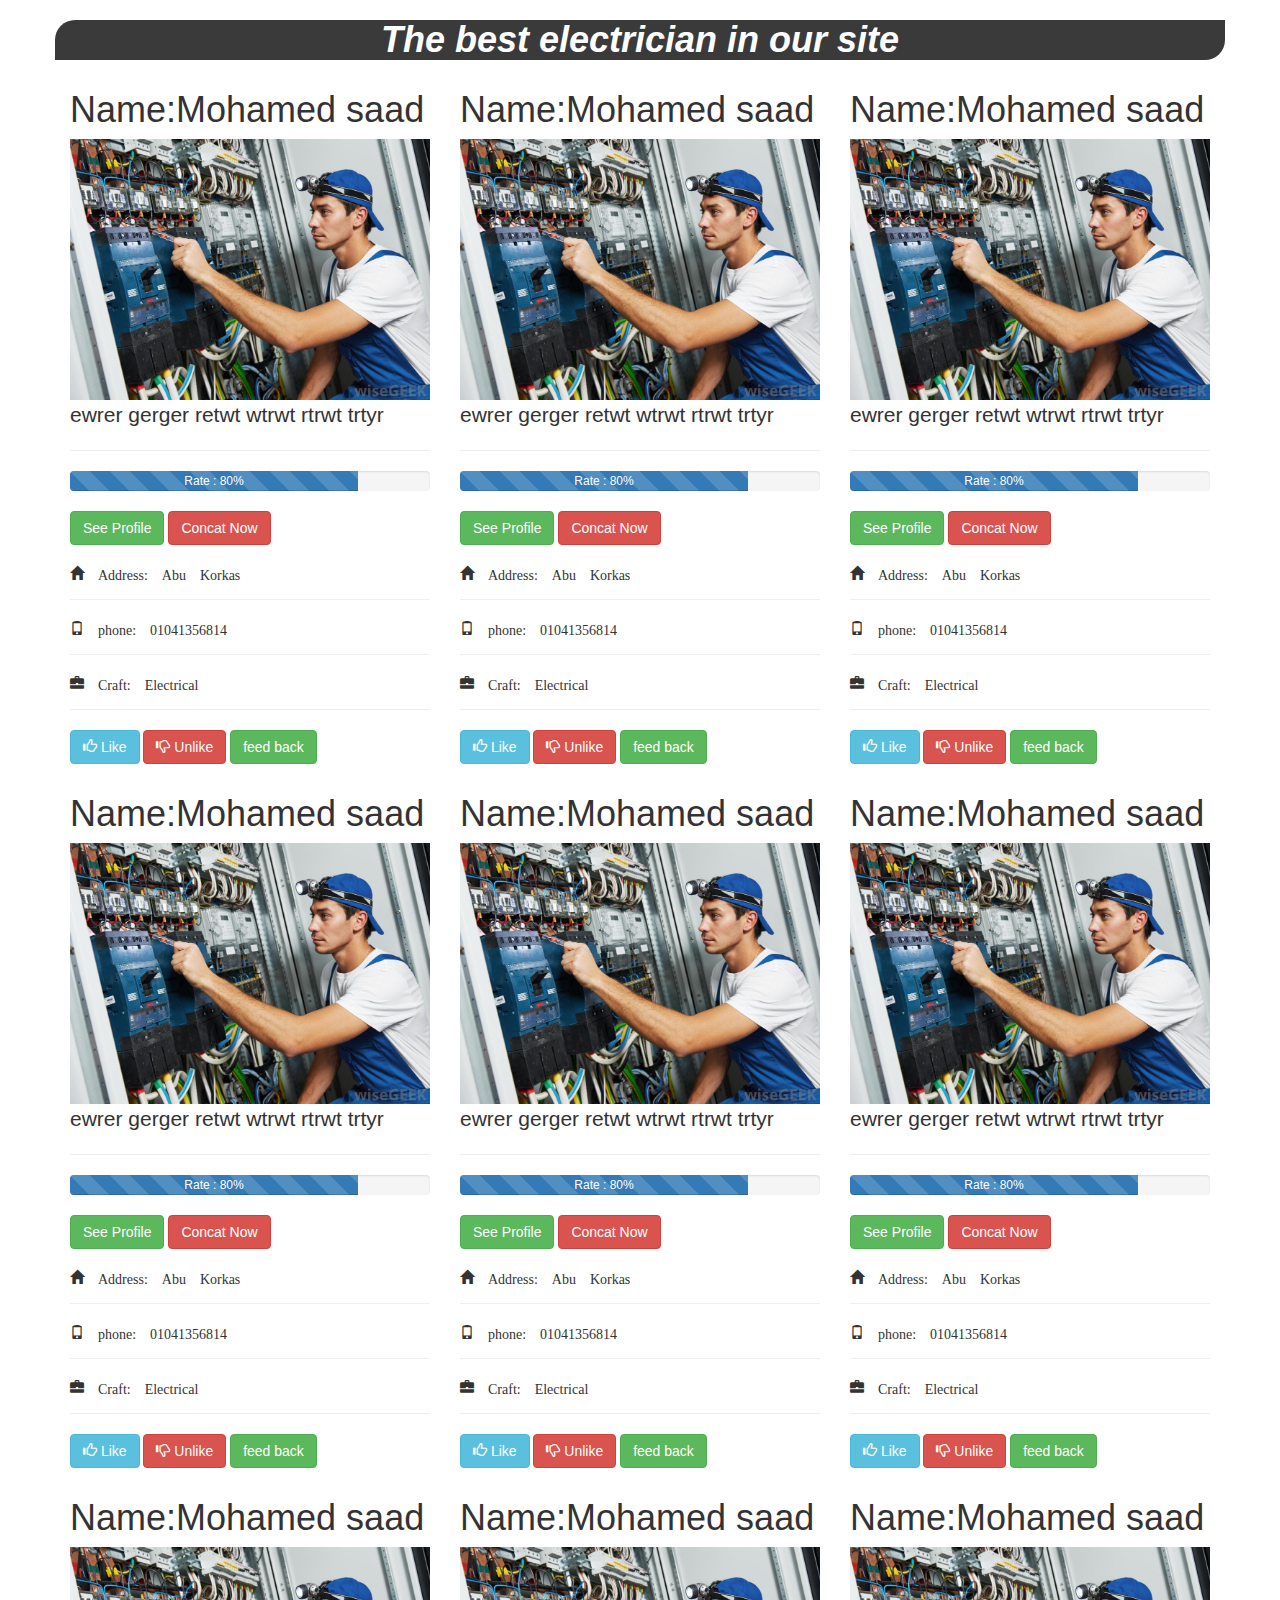
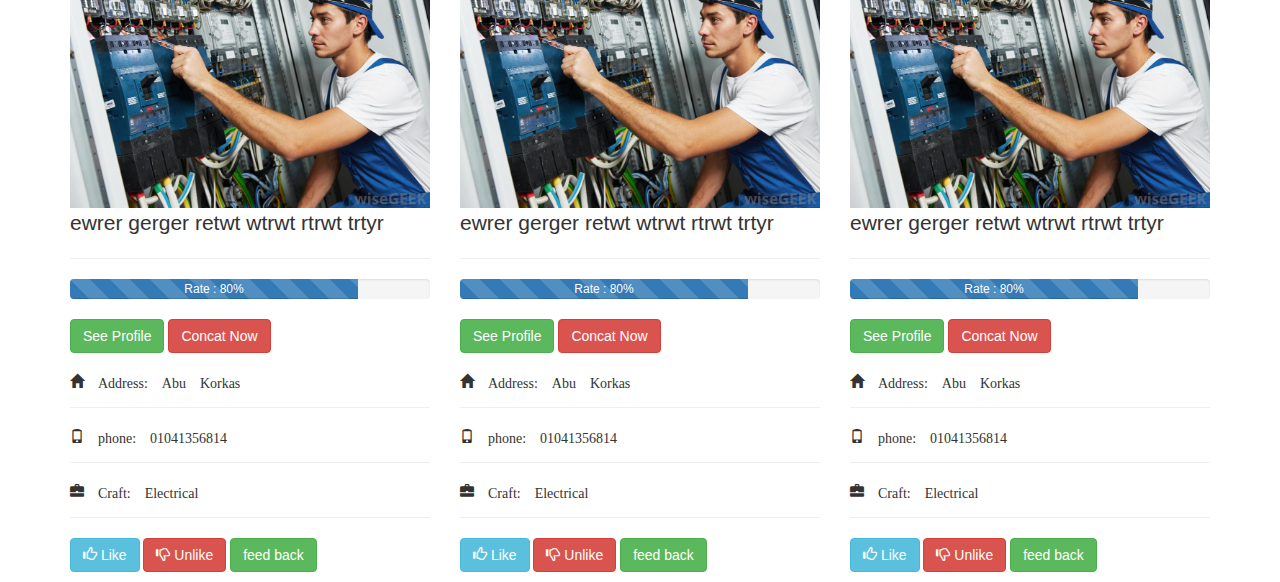
<file: electric.html>
<html>
	<head>
		<title>Electrician</title>
		<meta charset="utf-8">
		<link rel="stylesheet" href="css/bootstrap.css">
		<link rel="stylesheet" href="css/font-awesome.min.css">
		<script src="js/html5shiv.min.js"></script>
		<script src="js/respond.min.js"></script>
		</style>
	</head>
	<body>
		<div class="worker">
		     <div class="container">	
				<div class="row">
					<h1 style="text-align: center;background-color: #3A3A3A;color: white;font-weight: bold;border-radius: 20px 0px;"><i>The best electrician in our site</i></h1>
					<div class="col-lg-4">
						<div class="worker_1">
							<h1>Name:Mohamed saad</h1>
							<img class="img-responsive" src="images/electrician.jpg">
							<p class="lead">ewrer gerger retwt wtrwt rtrwt trtyr </p><hr>
							<div class="progress">
							  <div class="progress-bar progress-bar-striped active" role="progressbar" style="width: 80%" aria-valuenow="90" aria-valuemin="0" aria-valuemax="100">Rate : 80%</div>
							</div>
							<button class="btn btn-success">See Profile</button>
							<button class="btn btn-danger">Concat Now</button><br><br>
							<ul class="list-unstyled">
                            	<li class="glyphicon glyphicon-home">&shy; Address: Abu Korkas</li><hr>
                            	<li class="glyphicon glyphicon-phone">&shy; phone: 01041356814</li><hr>
                            	<li class="glyphicon glyphicon-briefcase">&shy; Craft: Electrical </li>
                            	<hr>
                            	<li class="btn btn-info btn-md">
								  <span class="glyphicon glyphicon-thumbs-up"></span> Like
								</li>
                           	    <li class="btn btn-danger btn-md">
								  <span class="glyphicon glyphicon-thumbs-down"></span> Unlike
								</li>
                            	<li class="btn btn-success">feed back</li>
                            </ul>
						</div>
					</div>
	     	
	     	<div class="col-lg-4">
						<div class="worker_1">
							<h1>Name:Mohamed saad</h1>
							<img class="img-responsive" src="images/electrician.jpg">
							<p class="lead">ewrer gerger retwt wtrwt rtrwt trtyr </p><hr>
							<div class="progress">
							  <div class="progress-bar progress-bar-striped active" role="progressbar" style="width: 80%" aria-valuenow="90" aria-valuemin="0" aria-valuemax="100">Rate : 80%</div>
							</div>
							<button class="btn btn-success">See Profile</button>
							<button class="btn btn-danger">Concat Now</button><br><br>
							<ul class="list-unstyled">
                            	<li class="glyphicon glyphicon-home">&shy; Address: Abu Korkas</li><hr>
                            	<li class="glyphicon glyphicon-phone">&shy; phone: 01041356814</li><hr>
                            	<li class="glyphicon glyphicon-briefcase">&shy; Craft: Electrical </li>
                            	<hr>
                            	<li class="btn btn-info btn-md">
								  <span class="glyphicon glyphicon-thumbs-up"></span> Like
								</li>
                           	    <li class="btn btn-danger btn-md">
								  <span class="glyphicon glyphicon-thumbs-down"></span> Unlike
								</li>
                            	<li class="btn btn-success">feed back</li>
                            </ul>
						</div>
					</div>
					
					<div class="col-lg-4">
						<div class="worker_1">
							<h1>Name:Mohamed saad</h1>
							<img class="img-responsive" src="images/electrician.jpg">
							<p class="lead">ewrer gerger retwt wtrwt rtrwt trtyr </p><hr>
							<div class="progress">
							  <div class="progress-bar progress-bar-striped active" role="progressbar" style="width: 80%" aria-valuenow="90" aria-valuemin="0" aria-valuemax="100">Rate : 80%</div>
							</div>
							<button class="btn btn-success">See Profile</button>
							<button class="btn btn-danger">Concat Now</button><br><br>
							<ul class="list-unstyled">
                            	<li class="glyphicon glyphicon-home">&shy; Address: Abu Korkas</li><hr>
                            	<li class="glyphicon glyphicon-phone">&shy; phone: 01041356814</li><hr>
                            	<li class="glyphicon glyphicon-briefcase">&shy; Craft: Electrical </li>
                            	<hr>
                            	<li class="btn btn-info btn-md">
								  <span class="glyphicon glyphicon-thumbs-up"></span> Like
								</li>
                           	    <li class="btn btn-danger btn-md">
								  <span class="glyphicon glyphicon-thumbs-down"></span> Unlike
								</li>
                            	<li class="btn btn-success">feed back</li>
                            </ul>
						</div>
					</div>
					
					<div class="col-lg-4">
						<div class="worker_1">
							<h1>Name:Mohamed saad</h1>
							<img class="img-responsive" src="images/electrician.jpg">
							<p class="lead">ewrer gerger retwt wtrwt rtrwt trtyr </p><hr>
							<div class="progress">
							  <div class="progress-bar progress-bar-striped active" role="progressbar" style="width: 80%" aria-valuenow="90" aria-valuemin="0" aria-valuemax="100">Rate : 80%</div>
							</div>
							<button class="btn btn-success">See Profile</button>
							<button class="btn btn-danger">Concat Now</button><br><br>
							<ul class="list-unstyled">
                            	<li class="glyphicon glyphicon-home">&shy; Address: Abu Korkas</li><hr>
                            	<li class="glyphicon glyphicon-phone">&shy; phone: 01041356814</li><hr>
                            	<li class="glyphicon glyphicon-briefcase">&shy; Craft: Electrical </li>
                            	<hr>
                            	<li class="btn btn-info btn-md">
								  <span class="glyphicon glyphicon-thumbs-up"></span> Like
								</li>
                           	    <li class="btn btn-danger btn-md">
								  <span class="glyphicon glyphicon-thumbs-down"></span> Unlike
								</li>
                            	<li class="btn btn-success">feed back</li>
                            </ul>
						</div>
					</div>
					
					<div class="col-lg-4">
						<div class="worker_1">
							<h1>Name:Mohamed saad</h1>
							<img class="img-responsive" src="images/electrician.jpg">
							<p class="lead">ewrer gerger retwt wtrwt rtrwt trtyr </p><hr>
							<div class="progress">
							  <div class="progress-bar progress-bar-striped active" role="progressbar" style="width: 80%" aria-valuenow="90" aria-valuemin="0" aria-valuemax="100">Rate : 80%</div>
							</div>
							<button class="btn btn-success">See Profile</button>
							<button class="btn btn-danger">Concat Now</button><br><br>
							<ul class="list-unstyled">
                            	<li class="glyphicon glyphicon-home">&shy; Address: Abu Korkas</li><hr>
                            	<li class="glyphicon glyphicon-phone">&shy; phone: 01041356814</li><hr>
                            	<li class="glyphicon glyphicon-briefcase">&shy; Craft: Electrical </li>
                            	<hr>
                            	<li class="btn btn-info btn-md">
								  <span class="glyphicon glyphicon-thumbs-up"></span> Like
								</li>
                           	    <li class="btn btn-danger btn-md">
								  <span class="glyphicon glyphicon-thumbs-down"></span> Unlike
								</li>
                            	<li class="btn btn-success">feed back</li>
                            </ul>
						</div>
					</div>
					
					<div class="col-lg-4">
						<div class="worker_1">
							<h1>Name:Mohamed saad</h1>
							<img class="img-responsive" src="images/electrician.jpg">
							<p class="lead">ewrer gerger retwt wtrwt rtrwt trtyr </p><hr>
							<div class="progress">
							  <div class="progress-bar progress-bar-striped active" role="progressbar" style="width: 80%" aria-valuenow="90" aria-valuemin="0" aria-valuemax="100">Rate : 80%</div>
							</div>
							<button class="btn btn-success">See Profile</button>
							<button class="btn btn-danger">Concat Now</button><br><br>
							<ul class="list-unstyled">
                            	<li class="glyphicon glyphicon-home">&shy; Address: Abu Korkas</li><hr>
                            	<li class="glyphicon glyphicon-phone">&shy; phone: 01041356814</li><hr>
                            	<li class="glyphicon glyphicon-briefcase">&shy; Craft: Electrical </li>
                            	<hr>
                            	<li class="btn btn-info btn-md">
								  <span class="glyphicon glyphicon-thumbs-up"></span> Like
								</li>
                           	    <li class="btn btn-danger btn-md">
								  <span class="glyphicon glyphicon-thumbs-down"></span> Unlike
								</li>
                            	<li class="btn btn-success">feed back</li>
                            </ul>
						</div>
					</div>
					
					<div class="col-lg-4">
						<div class="worker_1">
							<h1>Name:Mohamed saad</h1>
							<img class="img-responsive" src="images/electrician.jpg">
							<p class="lead">ewrer gerger retwt wtrwt rtrwt trtyr </p><hr>
							<div class="progress">
							  <div class="progress-bar progress-bar-striped active" role="progressbar" style="width: 80%" aria-valuenow="90" aria-valuemin="0" aria-valuemax="100">Rate : 80%</div>
							</div>
							<button class="btn btn-success">See Profile</button>
							<button class="btn btn-danger">Concat Now</button><br><br>
							<ul class="list-unstyled">
                            	<li class="glyphicon glyphicon-home">&shy; Address: Abu Korkas</li><hr>
                            	<li class="glyphicon glyphicon-phone">&shy; phone: 01041356814</li><hr>
                            	<li class="glyphicon glyphicon-briefcase">&shy; Craft: Electrical </li>
                            	<hr>
                            	<li class="btn btn-info btn-md">
								  <span class="glyphicon glyphicon-thumbs-up"></span> Like
								</li>
                           	    <li class="btn btn-danger btn-md">
								  <span class="glyphicon glyphicon-thumbs-down"></span> Unlike
								</li>
                            	<li class="btn btn-success">feed back</li>
                            </ul>
						</div>
					</div>
					
					<div class="col-lg-4">
						<div class="worker_1">
							<h1>Name:Mohamed saad</h1>
							<img class="img-responsive" src="images/electrician.jpg">
							<p class="lead">ewrer gerger retwt wtrwt rtrwt trtyr </p><hr>
							<div class="progress">
							  <div class="progress-bar progress-bar-striped active" role="progressbar" style="width: 80%" aria-valuenow="90" aria-valuemin="0" aria-valuemax="100">Rate : 80%</div>
							</div>
							<button class="btn btn-success">See Profile</button>
							<button class="btn btn-danger">Concat Now</button><br><br>
							<ul class="list-unstyled">
                            	<li class="glyphicon glyphicon-home">&shy; Address: Abu Korkas</li><hr>
                            	<li class="glyphicon glyphicon-phone">&shy; phone: 01041356814</li><hr>
                            	<li class="glyphicon glyphicon-briefcase">&shy; Craft: Electrical </li>
                            	<hr>
                            	<li class="btn btn-info btn-md">
								  <span class="glyphicon glyphicon-thumbs-up"></span> Like
								</li>
                           	    <li class="btn btn-danger btn-md">
								  <span class="glyphicon glyphicon-thumbs-down"></span> Unlike
								</li>
                            	<li class="btn btn-success">feed back</li>
                            </ul>
						</div>
					</div>
					
					<div class="col-lg-4">
						<div class="worker_1">
							<h1>Name:Mohamed saad </h1>
							<img class="img-responsive" src="images/electrician.jpg">
							<p class="lead">ewrer gerger retwt wtrwt rtrwt trtyr </p><hr>
							<div class="progress">
							  <div class="progress-bar progress-bar-striped active" role="progressbar" style="width: 80%" aria-valuenow="90" aria-valuemin="0" aria-valuemax="100">Rate : 80%</div>
							</div>
							<button class="btn btn-success">See Profile</button>
							<button class="btn btn-danger">Concat Now</button><br><br>
							<ul class="list-unstyled">
                            	<li class="glyphicon glyphicon-home">&shy; Address: Abu Korkas</li><hr>
                            	<li class="glyphicon glyphicon-phone">&shy; phone: 01041356814</li><hr>
                            	<li class="glyphicon glyphicon-briefcase">&shy; Craft: Electrical </li>
                            	<hr>
                            	<li class="btn btn-info btn-md">
								  <span class="glyphicon glyphicon-thumbs-up"></span> Like
								</li>
                           	    <li class="btn btn-danger btn-md">
								  <span class="glyphicon glyphicon-thumbs-down"></span> Unlike
								</li>
                            	<li class="btn btn-success">feed back</li>
                            </ul>
						</div>
					</div>
					
				 </div>
		     </div>
		</div>
		<script src="js/jquery-3.2.0.min.js"></script>
		<script src="js/bootstrap.min.js"></script>
	</body>
</html>
</file>
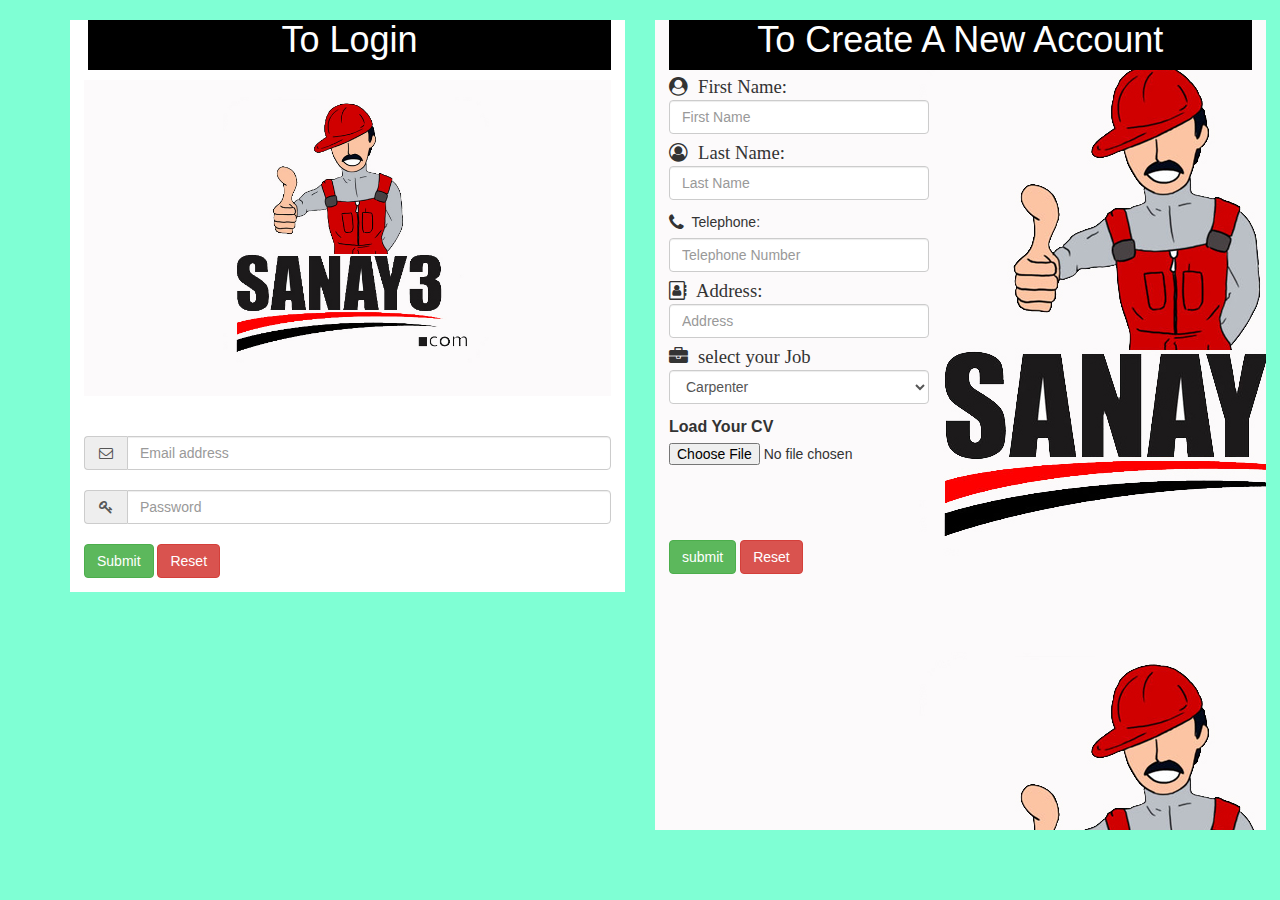
<file: login.html>
<html>
	<head>
		<title>log in</title>
		<meta charset="utf-8">
        <!--meta for internet explorer-->
		<meta http-equiv="X-UA-Compatible" content="IE=edge">
		<!--meta foe mobiles -->
		<meta name="viewport" content="width=device-width, initial-scale=1">
		<link rel="stylesheet" href="css/bootstrap.css">
		<link rel="stylesheet" href="css/font-awesome.min.css">
		<link rel="stylesheet" href="css/loginstyle.css">
		<script src="js/html5shiv.min.js"></script>
		<script src="js/respond.min.js"></script>
    </head>
	<body>
        <section class="login">
            <div class="container">
                <div class="row">
                    <div class="col-md-6">
                     <form class="formm1" action="index.html">
                     <h1 style="background-color:rgba(0,0,0,1.00);text-align: center;color: white;text-transform: capitalize;margin-left: 4px;margin-top: -14px;padding-bottom: 10px;">to login</h1>
                     	<img class="img-responsive" src="images/mm.jpg"><br><br>
						  <div class="input-group margin-bottom-sm">
						  <span class="input-group-addon"><i class="fa fa-envelope-o fa-fw"></i></span>
						  <input class="form-control" type="text" placeholder="Email address">
						</div><br>
						<div class="input-group">
						  <span class="input-group-addon"><i class="fa fa-key fa-fw"></i></span>
						  <input class="form-control" type="password" placeholder="Password">
						</div><br>
						  <button type="submit" class="btn btn-success">Submit</button>
						  <button type="reset" class="btn btn-danger">Reset</button>
					 </form>      
                    </div>
                    <div class="col-md-6">
                      <div class="formm2">
		  	           <form role="form">
							<div class="form-group">
								<h1 style="text-align: center;color: white;background-color: black;padding-bottom: 10px;">To Create A New Account</h1>
								<i class="fa fa-user-circle fa-lg"> &shy; First Name:</i><br>
								<input type="text" class="form-control" placeholder="First Name">
								<i class="fa fa-user-circle-o fa-lg"> &shy; Last Name:</i>
								<input type="text" class="form-control" placeholder="Last Name">
								<i class="fa fa-phone fa-lg"></i> &shy; Telephone:
								<input type="text" class="form-control" placeholder="Telephone Number">
								<i class="fa fa-address-book-o fa-lg"> &shy; Address:</i>
								<input type="text" class="form-control" placeholder="Address">
								<i class="fa fa-briefcase fa-lg"> &shy; select your Job</i>
								<select class="form-control form-control-lg">
								  <option>Carpenter</option>
								  <option>Mason</option>
								  <option>Electrician</option>
								  <option>Cleaner</option>
								  <option>Plumber</option>
								  <option>Visitor</option>
								</select>
								 <form>
								  <div class="form-group">
									<label for="exampleFormControlFile1">Load Your CV</label>
									<input type="file" class="form-control-file" id="exampleFormControlFile1">
								  </div><br><br><br>
								</form>
								
								<input class="btn btn-success" required="required" type="submit" value="submit">
								<input class="btn btn-danger" type="reset" value="Reset">
								
				   			  </div>
					   		</form>
						  </div>
						</div>
          		  </div>
       		 </div>
   		 </section>
  </body>
</html>
</file>
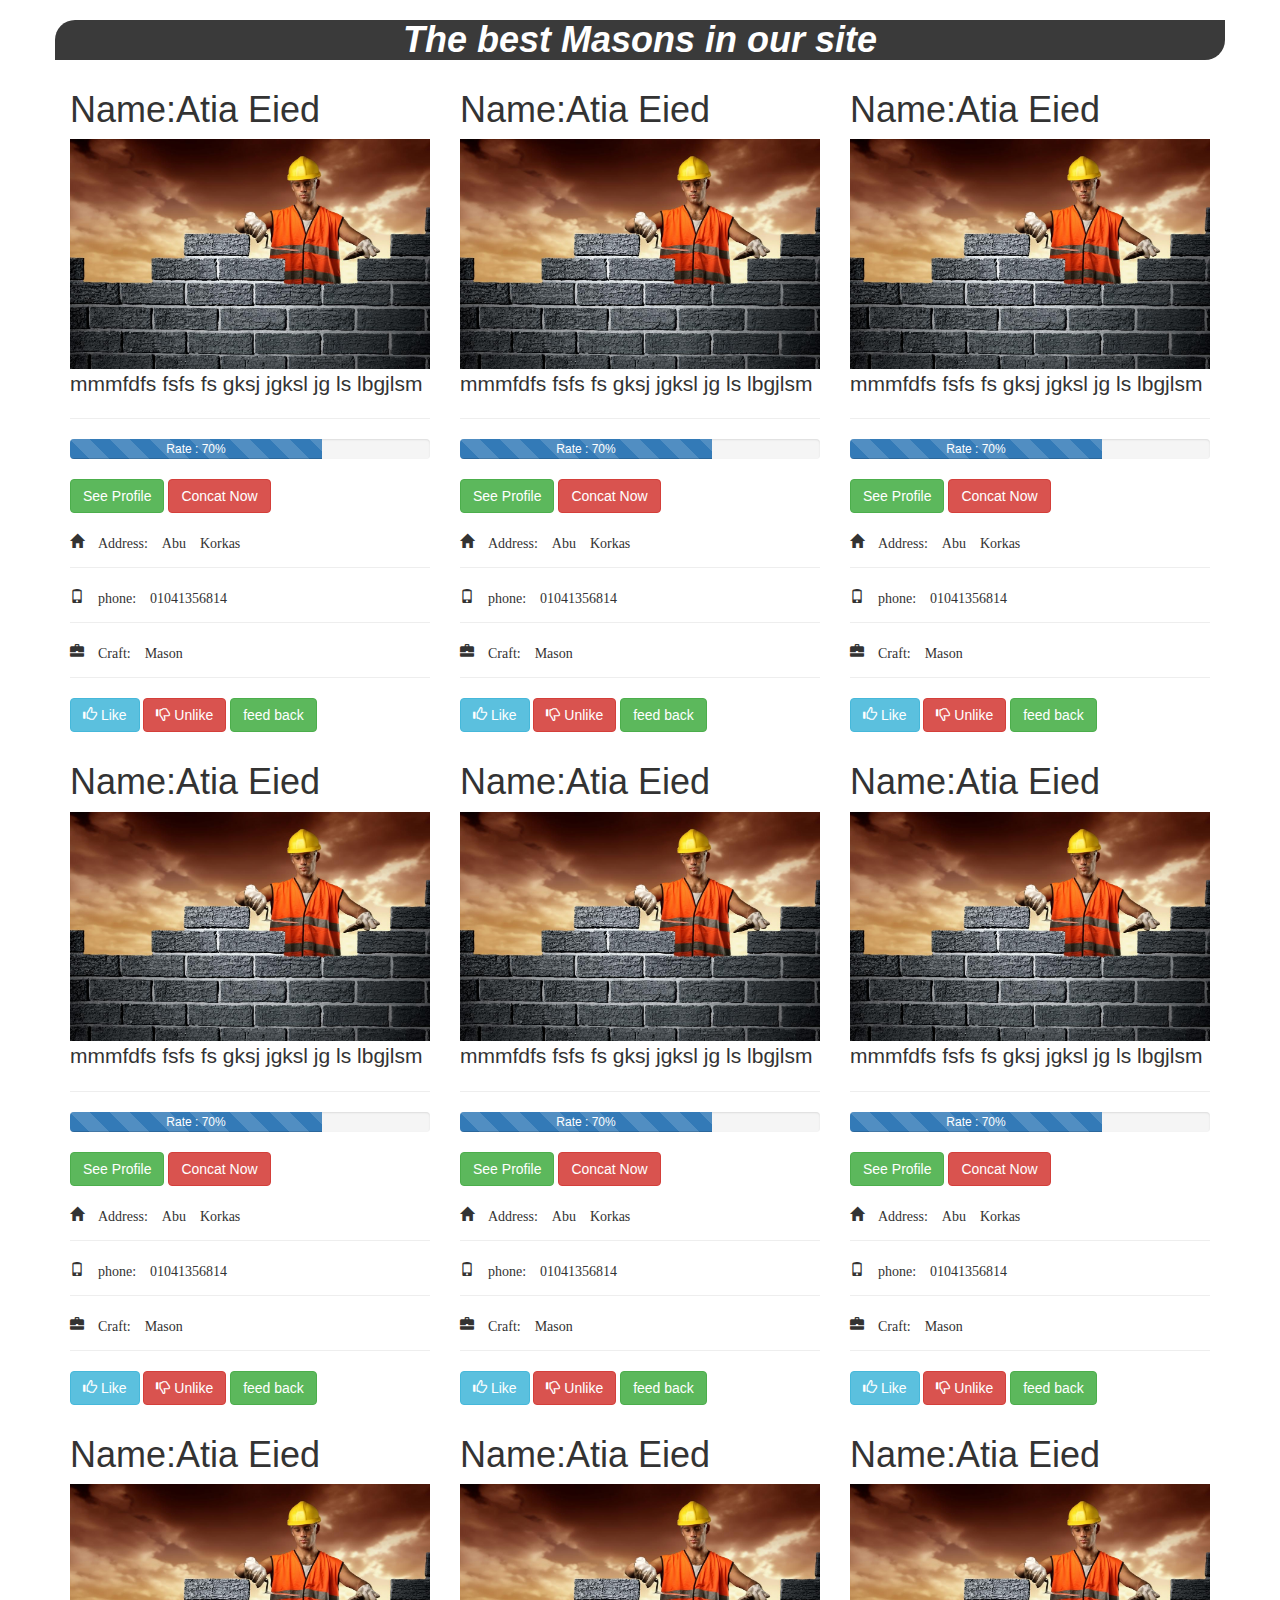
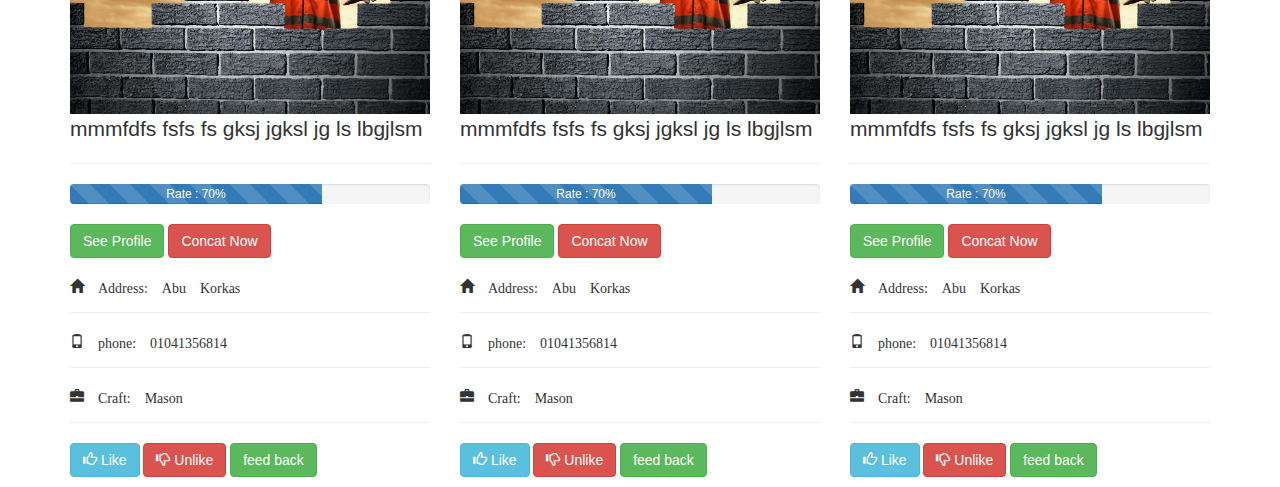
<file: masoon.html>
<html>
	<head>
		<title>Mason</title>
		<meta charset="utf-8">
		<link rel="stylesheet" href="css/bootstrap.css">
		<link rel="stylesheet" href="css/font-awesome.min.css">
		<script src="js/html5shiv.min.js"></script>
		<script src="js/respond.min.js"></script>
		</style>
	</head>
	<body>
		<div class="worker">
		     <div class="container">	
				<div class="row">
					<h1 style="text-align: center;background-color: #3A3A3A;color: white;font-weight: bold;border-radius: 20px 0px;"><i>The best Masons in our site</i></h1>
					<div class="col-lg-4">
						<div class="worker_1">
							<h1>Name:Atia Eied</h1>
							<img class="img-responsive" src="images/mason.jpg">
							<p class="lead">mmmfdfs fsfs fs gksj jgksl  jg ls lbgjlsm</p><hr>
							<div class="progress">
							  <div class="progress-bar progress-bar-striped active" role="progressbar" style="width: 70%" aria-valuenow="90" aria-valuemin="0" aria-valuemax="100">Rate : 70%</div>
							</div>
							<button class="btn btn-success">See Profile</button>
							<button class="btn btn-danger">Concat Now</button><br><br>
							<ul class="list-unstyled">
                            	<li class="glyphicon glyphicon-home">&shy; Address: Abu Korkas</li><hr>
                            	<li class="glyphicon glyphicon-phone">&shy; phone: 01041356814</li><hr>
                            	<li class="glyphicon glyphicon-briefcase">&shy; Craft: Mason </li>
                            	<hr>
                            	<li class="btn btn-info btn-md">
								  <span class="glyphicon glyphicon-thumbs-up"></span> Like
								</li>
                           	    <li class="btn btn-danger btn-md">
								  <span class="glyphicon glyphicon-thumbs-down"></span> Unlike
								</li>
                            	<li class="btn btn-success">feed back</li>
                            </ul>
						</div>
					</div>
	     			
	     			<div class="col-lg-4">
						<div class="worker_1">
							<h1>Name:Atia Eied</h1>
							<img class="img-responsive" src="images/mason.jpg">
							<p class="lead">mmmfdfs fsfs fs gksj jgksl  jg ls lbgjlsm</p><hr>
							<div class="progress">
							  <div class="progress-bar progress-bar-striped active" role="progressbar" style="width: 70%" aria-valuenow="90" aria-valuemin="0" aria-valuemax="100">Rate : 70%</div>
							</div>
							<button class="btn btn-success">See Profile</button>
							<button class="btn btn-danger">Concat Now</button><br><br>
							<ul class="list-unstyled">
                            	<li class="glyphicon glyphicon-home">&shy; Address: Abu Korkas</li><hr>
                            	<li class="glyphicon glyphicon-phone">&shy; phone: 01041356814</li><hr>
                            	<li class="glyphicon glyphicon-briefcase">&shy; Craft: Mason </li>
                            	<hr>
                            	<li class="btn btn-info btn-md">
								  <span class="glyphicon glyphicon-thumbs-up"></span> Like
								</li>
                           	    <li class="btn btn-danger btn-md">
								  <span class="glyphicon glyphicon-thumbs-down"></span> Unlike
								</li>
                            	<li class="btn btn-success">feed back</li>
                            </ul>
						</div>
					</div>
					
					<div class="col-lg-4">
						<div class="worker_1">
							<h1>Name:Atia Eied</h1>
							<img class="img-responsive" src="images/mason.jpg">
							<p class="lead">mmmfdfs fsfs fs gksj jgksl  jg ls lbgjlsm</p><hr>
							<div class="progress">
							  <div class="progress-bar progress-bar-striped active" role="progressbar" style="width: 70%" aria-valuenow="90" aria-valuemin="0" aria-valuemax="100">Rate : 70%</div>
							</div>
							<button class="btn btn-success">See Profile</button>
							<button class="btn btn-danger">Concat Now</button><br><br>
							<ul class="list-unstyled">
                            	<li class="glyphicon glyphicon-home">&shy; Address: Abu Korkas</li><hr>
                            	<li class="glyphicon glyphicon-phone">&shy; phone: 01041356814</li><hr>
                            	<li class="glyphicon glyphicon-briefcase">&shy; Craft: Mason </li>
                            	<hr>
                            	<li class="btn btn-info btn-md">
								  <span class="glyphicon glyphicon-thumbs-up"></span> Like
								</li>
                           	    <li class="btn btn-danger btn-md">
								  <span class="glyphicon glyphicon-thumbs-down"></span> Unlike
								</li>
                            	<li class="btn btn-success">feed back</li>
                            </ul>
						</div>
					</div>
					
					<div class="col-lg-4">
						<div class="worker_1">
							<h1>Name:Atia Eied</h1>
							<img class="img-responsive" src="images/mason.jpg">
							<p class="lead">mmmfdfs fsfs fs gksj jgksl  jg ls lbgjlsm</p><hr>
							<div class="progress">
							  <div class="progress-bar progress-bar-striped active" role="progressbar" style="width: 70%" aria-valuenow="90" aria-valuemin="0" aria-valuemax="100">Rate : 70%</div>
							</div>
							<button class="btn btn-success">See Profile</button>
							<button class="btn btn-danger">Concat Now</button><br><br>
							<ul class="list-unstyled">
                            	<li class="glyphicon glyphicon-home">&shy; Address: Abu Korkas</li><hr>
                            	<li class="glyphicon glyphicon-phone">&shy; phone: 01041356814</li><hr>
                            	<li class="glyphicon glyphicon-briefcase">&shy; Craft: Mason </li>
                            	<hr>
                            	<li class="btn btn-info btn-md">
								  <span class="glyphicon glyphicon-thumbs-up"></span> Like
								</li>
                           	    <li class="btn btn-danger btn-md">
								  <span class="glyphicon glyphicon-thumbs-down"></span> Unlike
								</li>
                            	<li class="btn btn-success">feed back</li>
                            </ul>
						</div>
					</div>
	     			
	     			<div class="col-lg-4">
						<div class="worker_1">
							<h1>Name:Atia Eied</h1>
							<img class="img-responsive" src="images/mason.jpg">
							<p class="lead">mmmfdfs fsfs fs gksj jgksl  jg ls lbgjlsm</p><hr>
							<div class="progress">
							  <div class="progress-bar progress-bar-striped active" role="progressbar" style="width: 70%" aria-valuenow="90" aria-valuemin="0" aria-valuemax="100">Rate : 70%</div>
							</div>
							<button class="btn btn-success">See Profile</button>
							<button class="btn btn-danger">Concat Now</button><br><br>
							<ul class="list-unstyled">
                            	<li class="glyphicon glyphicon-home">&shy; Address: Abu Korkas</li><hr>
                            	<li class="glyphicon glyphicon-phone">&shy; phone: 01041356814</li><hr>
                            	<li class="glyphicon glyphicon-briefcase">&shy; Craft: Mason </li>
                            	<hr>
                            	<li class="btn btn-info btn-md">
								  <span class="glyphicon glyphicon-thumbs-up"></span> Like
								</li>
                           	    <li class="btn btn-danger btn-md">
								  <span class="glyphicon glyphicon-thumbs-down"></span> Unlike
								</li>
                            	<li class="btn btn-success">feed back</li>
                            </ul>
						</div>
					</div>
					
					<div class="col-lg-4">
						<div class="worker_1">
							<h1>Name:Atia Eied</h1>
							<img class="img-responsive" src="images/mason.jpg">
							<p class="lead">mmmfdfs fsfs fs gksj jgksl  jg ls lbgjlsm</p><hr>
							<div class="progress">
							  <div class="progress-bar progress-bar-striped active" role="progressbar" style="width: 70%" aria-valuenow="90" aria-valuemin="0" aria-valuemax="100">Rate : 70%</div>
							</div>
							<button class="btn btn-success">See Profile</button>
							<button class="btn btn-danger">Concat Now</button><br><br>
							<ul class="list-unstyled">
                            	<li class="glyphicon glyphicon-home">&shy; Address: Abu Korkas</li><hr>
                            	<li class="glyphicon glyphicon-phone">&shy; phone: 01041356814</li><hr>
                            	<li class="glyphicon glyphicon-briefcase">&shy; Craft: Mason </li>
                            	<hr>
                            	<li class="btn btn-info btn-md">
								  <span class="glyphicon glyphicon-thumbs-up"></span> Like
								</li>
                           	    <li class="btn btn-danger btn-md">
								  <span class="glyphicon glyphicon-thumbs-down"></span> Unlike
								</li>
                            	<li class="btn btn-success">feed back</li>
                            </ul>
						</div>
					</div>
					
					<div class="col-lg-4">
						<div class="worker_1">
							<h1>Name:Atia Eied</h1>
							<img class="img-responsive" src="images/mason.jpg">
							<p class="lead">mmmfdfs fsfs fs gksj jgksl  jg ls lbgjlsm</p><hr>
							<div class="progress">
							  <div class="progress-bar progress-bar-striped active" role="progressbar" style="width: 70%" aria-valuenow="90" aria-valuemin="0" aria-valuemax="100">Rate : 70%</div>
							</div>
							<button class="btn btn-success">See Profile</button>
							<button class="btn btn-danger">Concat Now</button><br><br>
							<ul class="list-unstyled">
                            	<li class="glyphicon glyphicon-home">&shy; Address: Abu Korkas</li><hr>
                            	<li class="glyphicon glyphicon-phone">&shy; phone: 01041356814</li><hr>
                            	<li class="glyphicon glyphicon-briefcase">&shy; Craft: Mason </li>
                            	<hr>
                            	<li class="btn btn-info btn-md">
								  <span class="glyphicon glyphicon-thumbs-up"></span> Like
								</li>
                           	    <li class="btn btn-danger btn-md">
								  <span class="glyphicon glyphicon-thumbs-down"></span> Unlike
								</li>
                            	<li class="btn btn-success">feed back</li>
                            </ul>
						</div>
					</div>
	     			
	     			<div class="col-lg-4">
						<div class="worker_1">
							<h1>Name:Atia Eied</h1>
							<img class="img-responsive" src="images/mason.jpg">
							<p class="lead">mmmfdfs fsfs fs gksj jgksl  jg ls lbgjlsm</p><hr>
							<div class="progress">
							  <div class="progress-bar progress-bar-striped active" role="progressbar" style="width: 70%" aria-valuenow="90" aria-valuemin="0" aria-valuemax="100">Rate : 70%</div>
							</div>
							<button class="btn btn-success">See Profile</button>
							<button class="btn btn-danger">Concat Now</button><br><br>
							<ul class="list-unstyled">
                            	<li class="glyphicon glyphicon-home">&shy; Address: Abu Korkas</li><hr>
                            	<li class="glyphicon glyphicon-phone">&shy; phone: 01041356814</li><hr>
                            	<li class="glyphicon glyphicon-briefcase">&shy; Craft: Mason </li>
                            	<hr>
                            	<li class="btn btn-info btn-md">
								  <span class="glyphicon glyphicon-thumbs-up"></span> Like
								</li>
                           	    <li class="btn btn-danger btn-md">
								  <span class="glyphicon glyphicon-thumbs-down"></span> Unlike
								</li>
                            	<li class="btn btn-success">feed back</li>
                            </ul>
						</div>
					</div>
					
					<div class="col-lg-4">
						<div class="worker_1">
							<h1>Name:Atia Eied</h1>
							<img class="img-responsive" src="images/mason.jpg">
							<p class="lead">mmmfdfs fsfs fs gksj jgksl  jg ls lbgjlsm</p><hr>
							<div class="progress">
							  <div class="progress-bar progress-bar-striped active" role="progressbar" style="width: 70%" aria-valuenow="90" aria-valuemin="0" aria-valuemax="100">Rate : 70%</div>
							</div>
							<button class="btn btn-success">See Profile</button>
							<button class="btn btn-danger">Concat Now</button><br><br>
							<ul class="list-unstyled">
                            	<li class="glyphicon glyphicon-home">&shy; Address: Abu Korkas</li><hr>
                            	<li class="glyphicon glyphicon-phone">&shy; phone: 01041356814</li><hr>
                            	<li class="glyphicon glyphicon-briefcase">&shy; Craft: Mason </li>
                            	<hr>
                            	<li class="btn btn-info btn-md">
								  <span class="glyphicon glyphicon-thumbs-up"></span> Like
								</li>
                           	    <li class="btn btn-danger btn-md">
								  <span class="glyphicon glyphicon-thumbs-down"></span> Unlike
								</li>
                            	<li class="btn btn-success">feed back</li>
                            </ul>
						</div>
					</div>
					
				 </div>
		     </div>
		</div>
		<script src="js/jquery-3.2.0.min.js"></script>
		<script src="js/bootstrap.min.js"></script>
	</body>
</html>
</file>
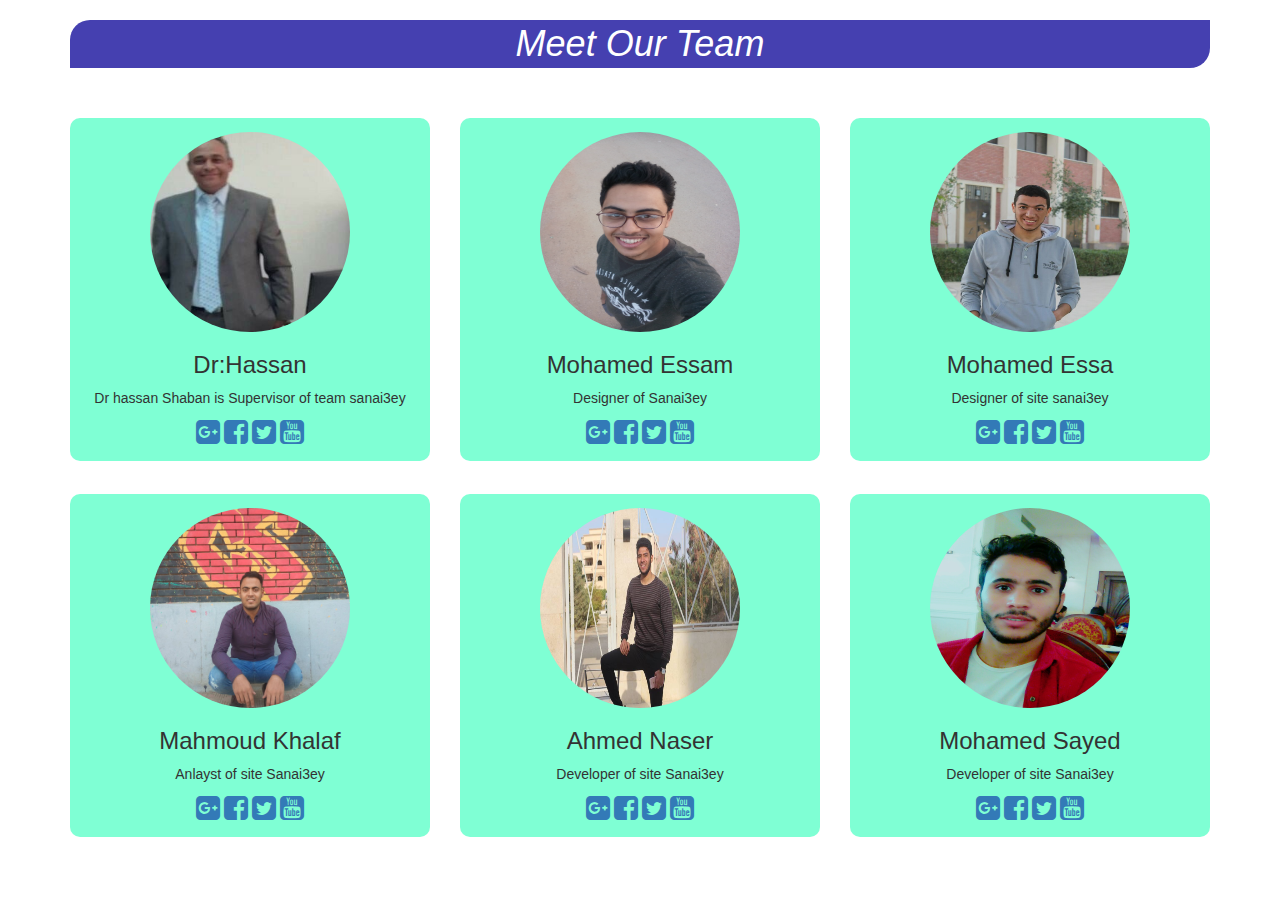
<file: team.html>
<html>
	<head>
		<title>Our team</title>
		<meta charset="utf-8">
		<link rel="stylesheet" href="css/bootstrap.css">
		<link rel="stylesheet" href="css/font-awesome.min.css">
		<script src="js/html5shiv.min.js"></script>
		<script src="js/respond.min.js"></script>
		<style>
		.our_team{
			min-height: 660px;
			}
			.person{
				text-align: center;
				padding: 14px;
				margin-bottom: 33px;
				background-color:aquamarine;
				border-radius: 10px;
			}
		</style>
	</head>
	<body>
	<section class="our_team">
          <div class="team">
        	<div class="container">
        	   <h1 style="margin-bottom: 50px;text-align: center;background-color:#4540B0
        	   ;border-radius: 20px 0px;padding: 4px;color: white;"><i>Meet Our Team</i></h1>
        		<div class="row">
        		<div class="col-lg-4 col-md-6 col-sm-6 col-xs-12">
        				<div class="person">
        					<img width="200px" height="200px" class="img-circle" src="images/dr hassan.jpg">
        					<h3>Dr:Hassan </h3>
        					<p> Dr hassan Shaban is Supervisor of team sanai3ey </p>
        					<a href="#"><i class="fa fa-google-plus-square fa-2x"></i></a>
        					<a href="https://www.facebook.com/Hassanshaban2013"><i class="fa fa-facebook-square fa-2x"></i></a>
        					<a href="#"><i class="fa fa-twitter-square fa-2x"></i></a>
        					<a href="#"><i class="fa fa-youtube-square fa-2x"></i></a>
        				</div>
        			</div>
        			<div class="col-lg-4 col-md-6 col-sm-6 col-xs-12">
        				<div class="person">
        					<img width="200px" height="200px" class="img-circle" src="images/essam.jpg">
        					<h3>Mohamed Essam </h3>
        					<p> Designer of Sanai3ey</p>
        					<a href="#"><i class="fa fa-google-plus-square fa-2x"></i></a>
        					<a href="https://www.facebook.com/takwa.mohamed.71"><i class="fa fa-facebook-square fa-2x"></i></a>
        					<a href="#"><i class="fa fa-twitter-square fa-2x"></i></a>
        					<a href="#"><i class="fa fa-youtube-square fa-2x"></i></a>
        				</div>
        			</div>
        			<div class="col-lg-4 col-md-6 col-sm-6 col-xs-12">
        				<div class="person">
        					<img width="200px" height="200px" class="img-circle" src="images/essa.jpg">
        					<h3>Mohamed Essa</h3>
        					<p> Designer of site sanai3ey </p>
        					<a href="#"><i class="fa fa-google-plus-square fa-2x"></i></a>
        					<a href="https://www.facebook.com/profile.php?id=100006778296166" ><i class="fa fa-facebook-square fa-2x"></i></a>
        					<a href="#"><i class="fa fa-twitter-square fa-2x"></i></a>
        					<a href="#"><i class="fa fa-youtube-square fa-2x"></i></a>
        				</div>
        			</div>
        			
        			<div class="col-lg-4 col-md-6 col-sm-6 col-xs-12">
        				<div class="person">
        					<img width="200px" height="200px" class="img-circle" src="images/khalaf.jpg">
        					<h3>Mahmoud Khalaf</h3>
        					<p> Anlayst of site Sanai3ey</p>
        					<a href="#"><i class="fa fa-google-plus-square fa-2x"></i></a>
        					<a href="https://www.facebook.com/profile.php?id=100008558354788"><i class="fa fa-facebook-square fa-2x"></i></a>
        					<a href="#"><i class="fa fa-twitter-square fa-2x"></i></a>
        					<a href="#"><i class="fa fa-youtube-square fa-2x"></i></a>
        				</div>
        			</div>
        			<div class="col-lg-4 col-md-6 col-sm-6 col-xs-12">
        				<div class="person">
        					<img width="200px" height="200px" class="img-circle" 
                                 src="images/nasser.jpg">
        					<h3> Ahmed Naser</h3>
        					<p> Developer of site Sanai3ey</p>
        					<a href="#"><i class="fa fa-google-plus-square fa-2x"></i></a>
        					<a href="https://www.facebook.com/Ahmed.nasser.9955"><i class="fa fa-facebook-square fa-2x"></i></a>
        					<a href="#"><i class="fa fa-twitter-square fa-2x"></i></a>
        					<a href="#"><i class="fa fa-youtube-square fa-2x"></i></a>
        				</div>
        			</div>	
        			<div class="col-lg-4 col-md-6 col-sm-6 col-xs-12">
        				<div class="person">
        					<img width="200px" height="200px" class="img-circle" 
                                 src="images/mostafa.jpg">
        					<h3>Mohamed Sayed</h3>
        					<p> Developer of site Sanai3ey</p>
        					<a href="#"><i class="fa fa-google-plus-square fa-2x"></i></a>
        					<a href="https://www.facebook.com/mustafa.said.378"><i class="fa fa-facebook-square fa-2x"></i></a>
        					<a href="#"><i class="fa fa-twitter-square fa-2x"></i></a>
        					<a href="#"><i class="fa fa-youtube-square fa-2x"></i></a>
        				</div>
        			</div>
        		</div>
        	</div>
          </div>
        </section>
		<script src="js/jquery-3.2.0.min.js"></script>
		<script src="js/bootstrap.min.js"></script>
	</body>
</html>
</file>
<file: css/style.css>
.navbar-inverse{
	background-color:#020202;
}
.navbar-inverse .navbar-nav > li > a{
	font-size: 23px;
	font-weight: bold;
	font-family: Consolas, Andale Mono, Lucida Console, Lucida Sans Typewriter, Monaco, Courier New,
	monospace;
	color: white;
}
.navbar-inverse .navbar-nav > .active > a, .navbar-inverse .navbar-nav > .active > a:hover, .navbar-inverse .navbar-nav > .active > a:focus{
	background-color: #9DD2DB;
}
.navbar-inverse .navbar-nav > .open > a, .navbar-inverse .navbar-nav > .open > a:hover, .navbar-inverse .navbar-nav > .open > a:focus{
	background-color: rgba(255,251,251,1.00);
	color: black;
}
.navbar-nav > li > .dropdown-menu{
	background-color: #010101;
	color: white;
}
.dropdown-menu > li > a{
	font-size: 23px;
	font-weight: bold;
	font-family: Consolas, Andale Mono, Lucida Console, Lucida Sans Typewriter, Monaco, Courier New,
	monospace;
	color: white;
}
.navbar-inverse .navbar-nav > li > a:hover{
	color: #090808;
	background-color: rgba(255,251,251,1.00);
}
#mm{
	background-image:url(../images/carpenter.jpg);
	background-size: 100%;
}
.carousel-inner{
	background:rgba(215,207,207,.1);
}
.carousel-inner > .item > img, .carousel-inner > .item > a > img{
	width: 70%;
	height: 500px;
	margin: auto;
	text-align: center;
	border-radius: 20px;
}
.carousel-indicators li{
	width: 22px;
	height: 22px;
}
.carousel-indicators{
	bottom: 10px;
}
.carousel-indicators .active{
	width: 24px;
	height: 24px;
	background-color: #ccc;
}
.carousel-caption{
	background-color: rgba(171,165,220,0.3);
	bottom: 70px;
	right: 20%;
	left: 20%;
	border-radius: 20px;
}
.carousel-caption p,h1{
	text-transform: capitalize;
}
.glyphicon-chevron-left:before{
	content: "\e132";
}
.glyphicon-chevron-right:before{
	content: "\e131";
}
.about_site{
	min-height: 400px;
	background-color: #EBEBEB;
}
.progress-bar-success{
	    background-color: #5CB805;
}
.progress-bar{
	background-color: forestgreen;
}
.progress.active .progress-bar, .progress-bar.active{
	animation:  progress-bar-stripes 1s linear infinite;
}
.our-skils{
	margin-top: 0px;
	background-color:white;
}
.our-skils h1{
    text-align: center;
}
.our-skils .skils-progress .img-circle{
	border-radius: 3%;
}
hr{
	margin-top: 4px;
	margin-bottom: 4px;
}
.skils-progress{
	border: 2px solid #000000;
	padding: 4px;
	border-radius: 14px;
	margin-bottom: 20px;
	background-color: rgba(255,252,252,1.00);
}
.features{
    background-color: #eee;
    padding-top: 50px;
    padding-bottom: 50px;
}
.features h1{
    margin-bottom: 40px;
}
.features.feat p{
    line-height: 2em;
}
.features.feat span.glyphicon{
    font-size: 28px;
    margin-bottom: 20px;
    color: #5bc0de;
}
.info_site .head_info{
	text-align: center;
}
.info_site{
	background-color:#eee;
}
/*contact section*/
#contact-section{
	background-color: white;
	color: white;
	filter: progid:DXImageTransform.Microsoft.gradient( startColorstr='#c1a618', endColorstr='#c1a618', GradientType=0 ); /* IE6-9 */
}
#contact-section hr {
	background: #a9971c;
}
#contact-section h3 {
	font-size: 20px;
	font-weight: 400;
}
#contact-section form {
	padding: 30px 0;
}
#contact-section .fa {
	color: black;
	margin-bottom: 10px;
}
label {
	font-size: 12px;
	font-weight: 400;
	font-family: 'Open Sans', sans-serif;
	float: left;
}
#contact-section h3{
	color: black;
}
#contact-section .form-control {
	display: block;
	width: 100%;
	padding: 6px 12px;
	font-size: 14px;
	line-height: 1.42857143;
	color: #555;
	background-color: #fff;
	background-image: none;
	border: 1px solid black;
	border-radius: 2px;
	-webkit-box-shadow: none;
	box-shadow: none;
	-webkit-transition: none;
	-o-transition: none;
	transition: none;
}
#contact-section .form-control:focus {
	border-color: inherit;
	outline: 0;
	-webkit-box-shadow: transparent;
	box-shadow: transparent;
}
#contact-section .social {
	margin-top: 20px;
}
#contact-section p{
	color: black;
}
#contact-section .social ul li {
	display: inline-block;
	margin: 0 20px;
}
#contact-section .social i.fa {
	font-size: 26px;
	padding: 4px 5px;
	color: white;
	background-color: red;
	border-radius: 30%;
	transition: all 0.5s;
}
#contact-section .social i.fa:hover {
	background-color: black;
	color: white;
	
}
#contact-section .btn {
	background-color: green;
	border: 2px solid #fef9e7;
	border-radius: 4px;
	padding: 6px 14px;
	margin-top: 20px;
	color: #fef9e7;
	font-size: 16px;
	transition: all 0.5s;
}
#contact-section .btn:hover, #contact-section .btn:focus {
	background-color: #C31114;
	border: 2px solid #fef9e7;
	color: white;
}
#contact-section .text-danger {
	color: #cc3300;
	text-align: left;
}
.btn.active {
	background-image: none;
	outline: 0;
	-webkit-box-shadow: none;
	box-shadow: none;
}
a:focus, .btn:focus, .btn:active:focus, .btn.active:focus, .btn.focus, .btn:active.focus, .btn.active.focus {
	outline: none;
	outline-offset: none;
}
#footer {
	background: #000000;
	padding: 15px 0 10px 0;
	color: #42626b;
	text-align: center;
}
#footer p{
	margin-top: 10px;
}
#footer a:hover{
	color: white;
}
#accordion{
	padding: 20px;
	background-color: white;
	margin-bottom: 20px;
}
</file>
<file: css/loginstyle.css>
body{
    background-color:aquamarine;
}
.formm1{
	margin-top: 20px;
}
.formm2{
	background-image: url(../images/mm.jpg);
	padding-left: 14px;
	padding-right: 14px;
	padding-bottom: 1px;
	height: 90%;
	width: 110%;
	
}
.formm1{
    background-color: white;
	padding: 14px;
}
.form-group .form-control{
	width: 260px;
	margin-top: 6px;
	margin-bottom: 12px;
}
label{
	font-size: 16px;
}
</file>
